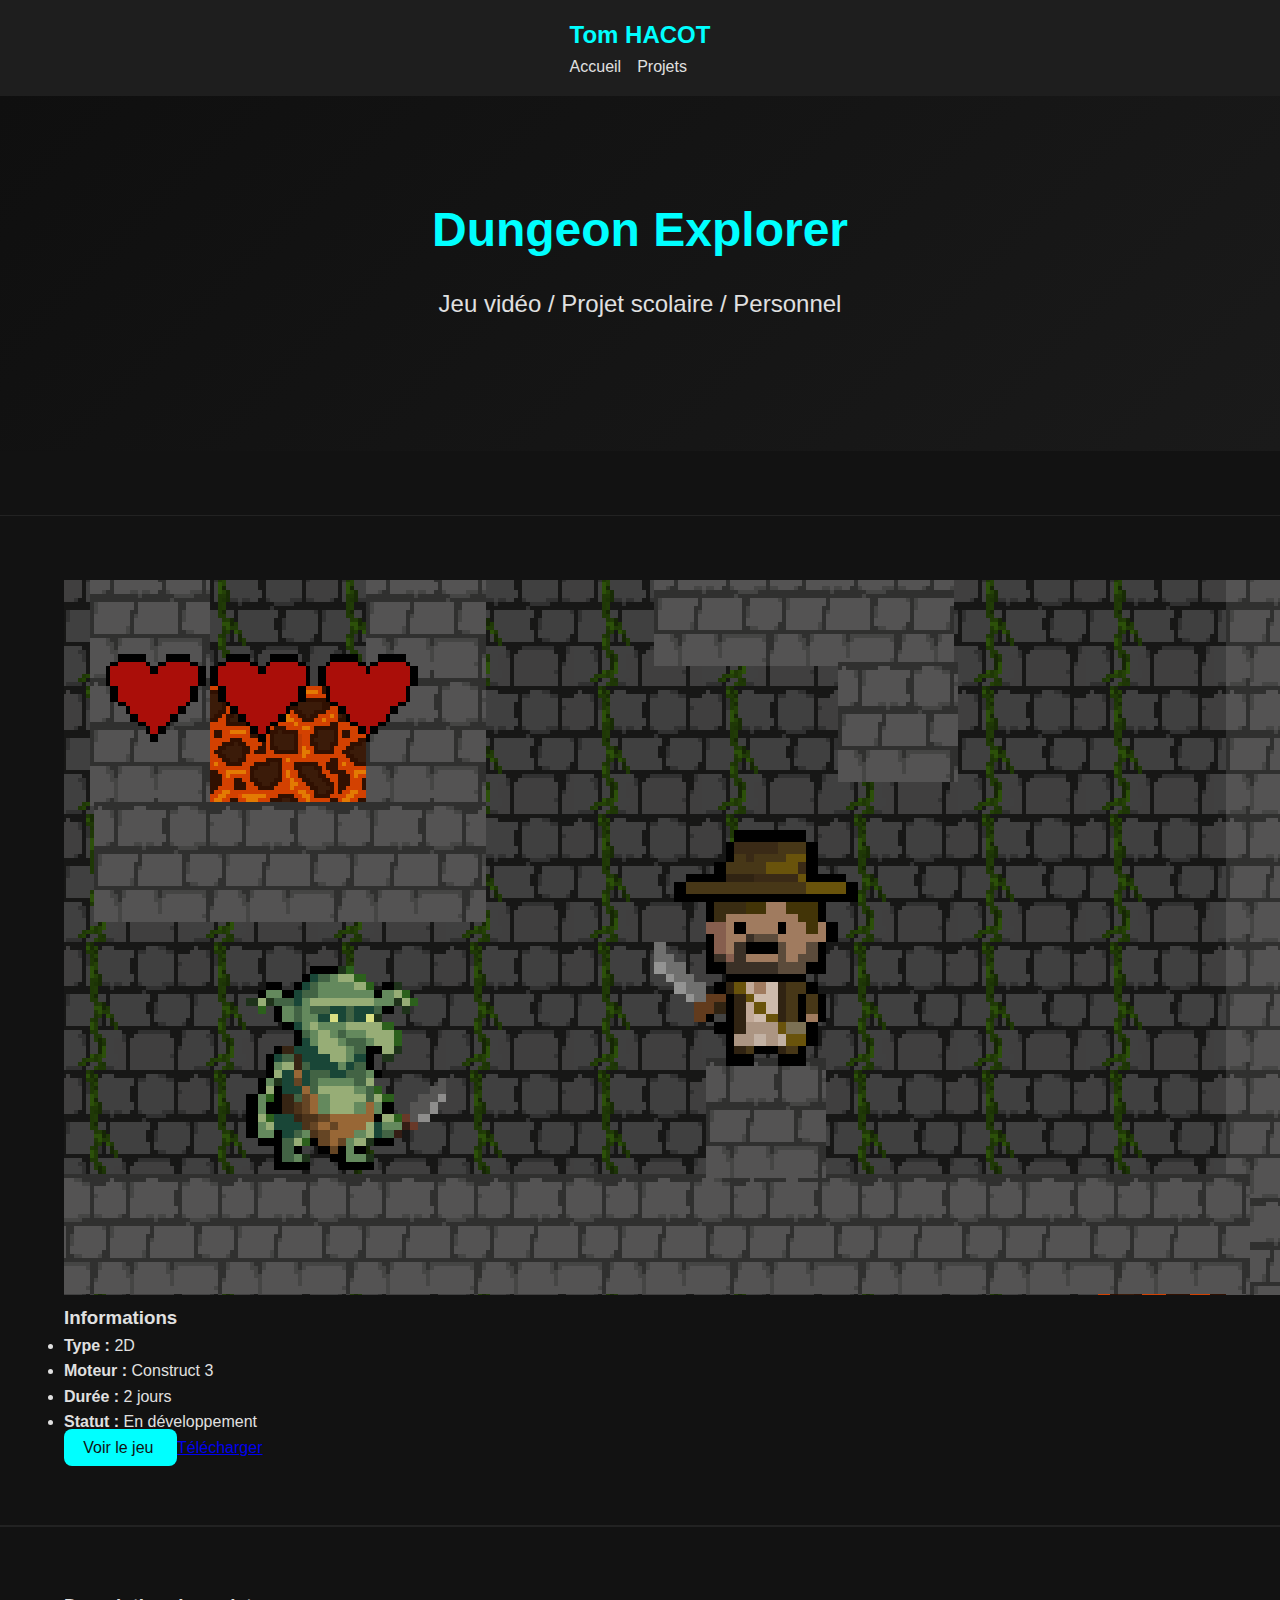
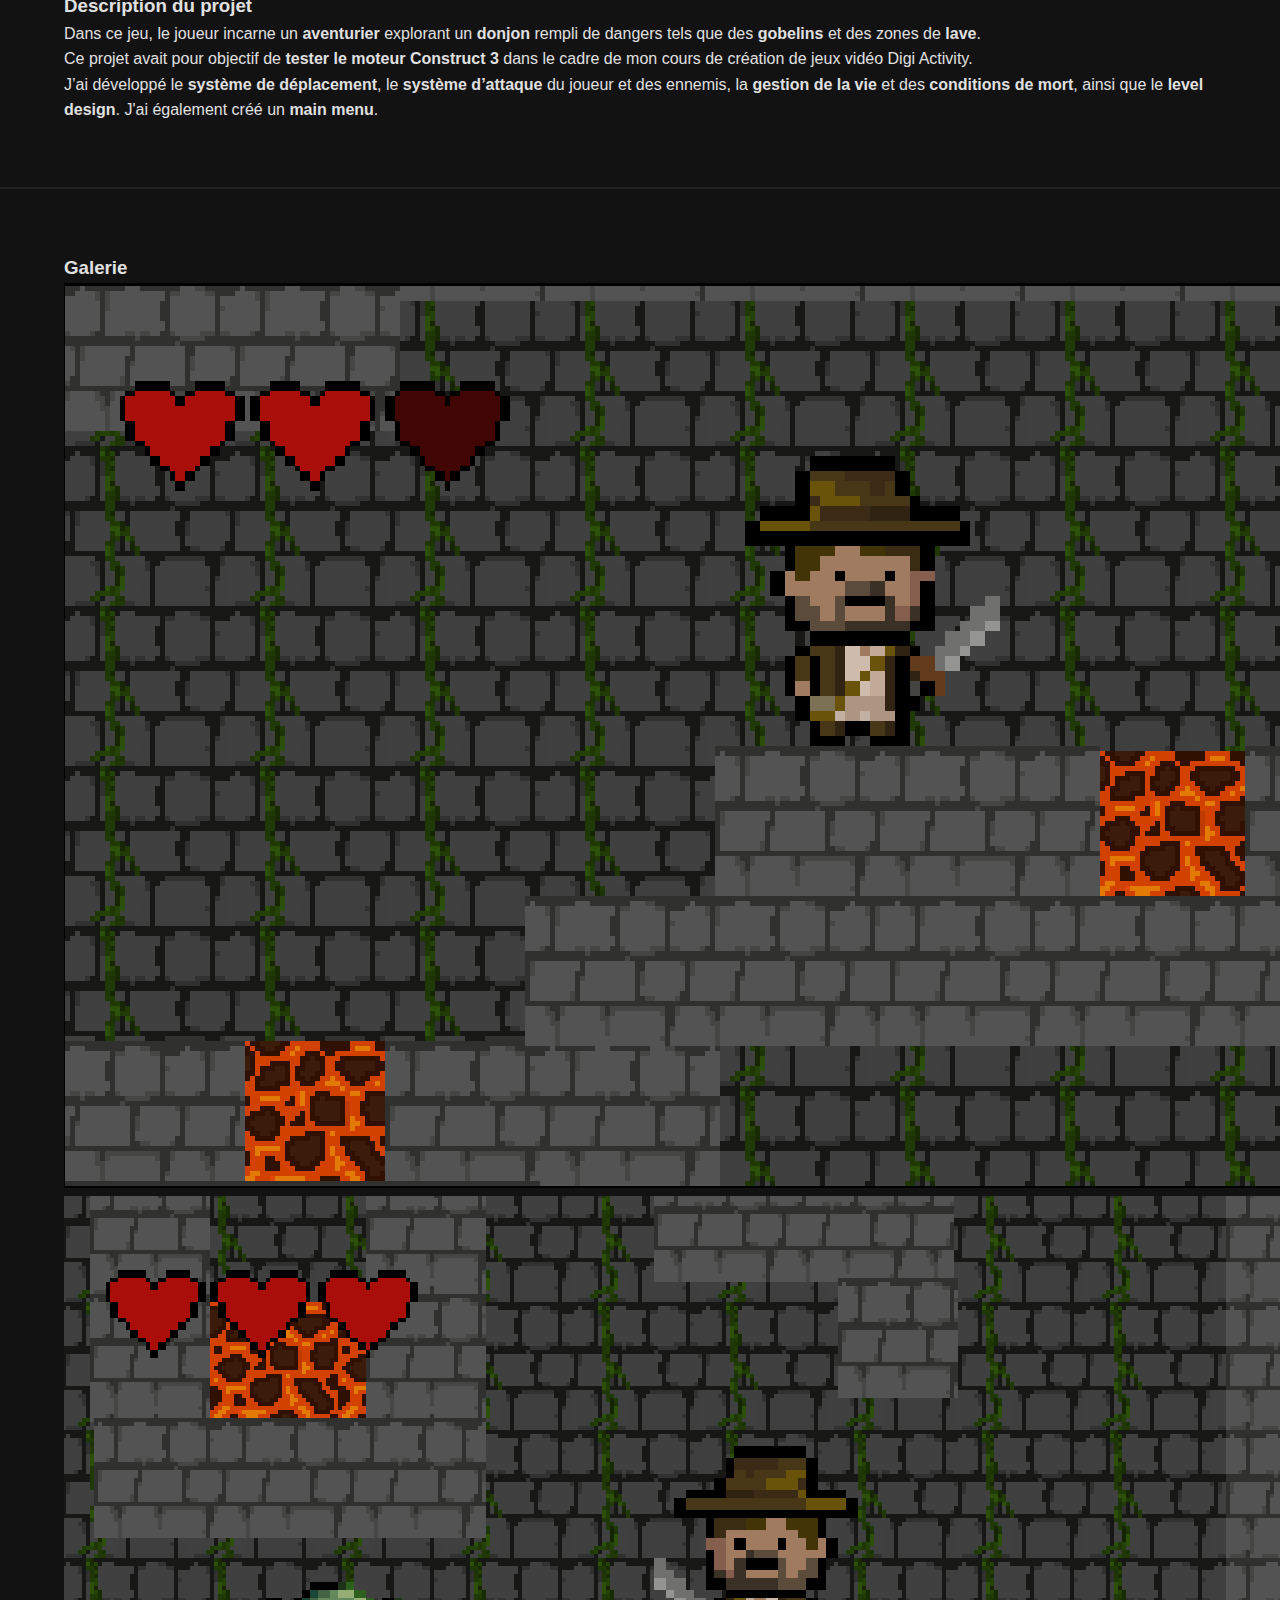
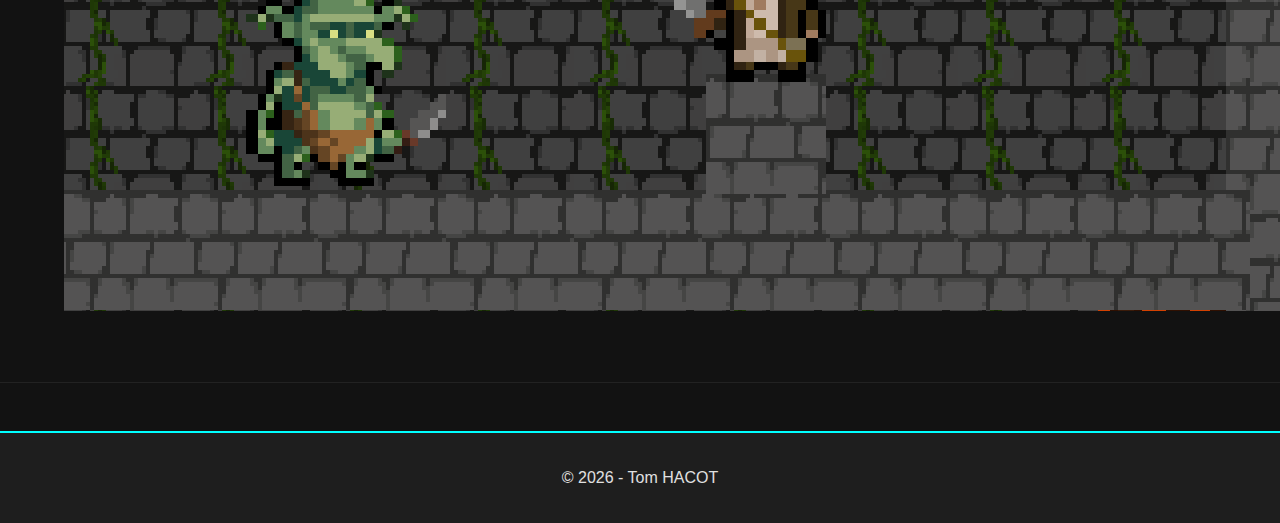
<file: pages secondaires/DungeonExplorer.html>
<!DOCTYPE html>
<html lang="fr">

<head>
    <meta charset="UTF-8">
    <meta name="viewport" content="width=device-width, initial-scale=1">
    <title>Dungeon Explorer - Portfolio</title>

    <!-- CSS perso -->
    <link rel="stylesheet" href="../style/style.css">
</head>

<body>

    <!-- NAVBAR -->
    <nav class="navbar">
        <div class="container">
            <a class="navbar-brand" href="../index.html">Tom HACOT</a>
            <button class="navbar-toggler" id="navbar-toggler">☰</button>
            <ul class="navbar-nav" id="navbar-nav">
                <li><a class="nav-link" href="../index.html">Accueil</a></li>
                <li><a class="nav-link" href="../index.html#projects">Projets</a></li>
            </ul>
        </div>
    </nav>

    <!-- HEADER PROJET -->
    <header class="hero hero-small">
        <div class="container text-center">
            <h1>Dungeon Explorer</h1>
            <p class="lead">Jeu vidéo / Projet scolaire / Personnel</p>
        </div>
    </header>

    <!-- CONTENU PRINCIPAL -->
    <section class="visible">
        <div class="container">
            <div class="row g-5">

                <!-- IMAGE PRINCIPALE -->
                <div class="col-md-6">
                    <img src="../images/DungeonExplorer2.png" class="img-project rounded"
                        alt="Image du projet Dungeon Explorer">
                </div>

                <!-- INFOS RAPIDES -->
                <div class="col-md-6 project-info">
                    <h3>Informations</h3>
                    <ul class="project-list">
                        <li><strong>Type :</strong> 2D</li>
                        <li><strong>Moteur :</strong> Construct 3</li>
                        <li><strong>Durée :</strong> 2 jours</li>
                        <li><strong>Statut :</strong> En développement</li>
                    </ul>

                    <div class="mt-4 d-flex gap-2 flex-wrap">
                        <a href="https://kantixt.itch.io/dungeon-explorer" class="btn btn-primary" target="_blank">
                            Voir le jeu
                        </a>
                        <a href="../projets/DungeonExplorer.c3p" class="btn btn-outline-secondary">
                            Télécharger
                        </a>
                    </div>
                </div>

            </div>
        </div>
    </section>

    <!-- DESCRIPTION -->
    <section class="bg-section visible">
        <div class="container">
            <h3>Description du projet</h3>
            <p>
                Dans ce jeu, le joueur incarne un <strong>aventurier</strong> explorant un
                <strong>donjon</strong> rempli de dangers tels que des <strong>gobelins</strong>
                et des zones de <strong>lave</strong>.
            </p>
            <p>
                Ce projet avait pour objectif de <strong>tester le moteur Construct 3</strong>
                dans le cadre de mon cours de création de jeux vidéo Digi Activity.
            </p>
            <p>
                J’ai développé le <strong>système de déplacement</strong>, le
                <strong>système d’attaque</strong> du joueur et des ennemis, la
                <strong>gestion de la vie</strong> et des <strong>conditions de mort</strong>,
                ainsi que le <strong>level design</strong>.
                J'ai également créé un <strong>main menu</strong>.
            </p>
        </div>
    </section>

    <!-- GALERIE -->
    <section class="bg-section visible">
        <div class="container">
            <h3 class="mb-4">Galerie</h3>
            <div class="row g-3">
                <div class="col-md-4">
                    <a href="../images/DungeonExplorer.png" target="_blank">
                        <img src="../images/DungeonExplorer.png" class="img-project rounded"
                            alt="Dungeon Explorer - Gameplay">
                    </a>
                </div>
                <div class="col-md-4">
                    <a href="../images/DungeonExplorer2.png" target="_blank">
                        <img src="../images/DungeonExplorer2.png" class="img-project rounded"
                            alt="Dungeon Explorer - Niveau">
                    </a>
                </div>
            </div>
        </div>
    </section>

    <!-- FOOTER -->
    <footer class="footer">
        <p class="mb-0">© 2026 - Tom HACOT</p>
    </footer>

    <!-- SCRIPT JS -->
    <script src="../script/script.js"></script>
    <script>
        const toggler = document.getElementById('navbar-toggler');
        const nav = document.getElementById('navbar-nav');

        toggler.addEventListener('click', () => {
            nav.classList.toggle('show');
        });

        const sections = document.querySelectorAll('section');

        function revealSections() {
            const triggerBottom = window.innerHeight * 0.85;
            sections.forEach(section => {
                const sectionTop = section.getBoundingClientRect().top;
                if (sectionTop < triggerBottom) {
                    section.classList.add('visible');
                }
            });
        }

        window.addEventListener('scroll', revealSections);
        window.addEventListener('load', revealSections);
    </script>

</body>

</html>
</file>
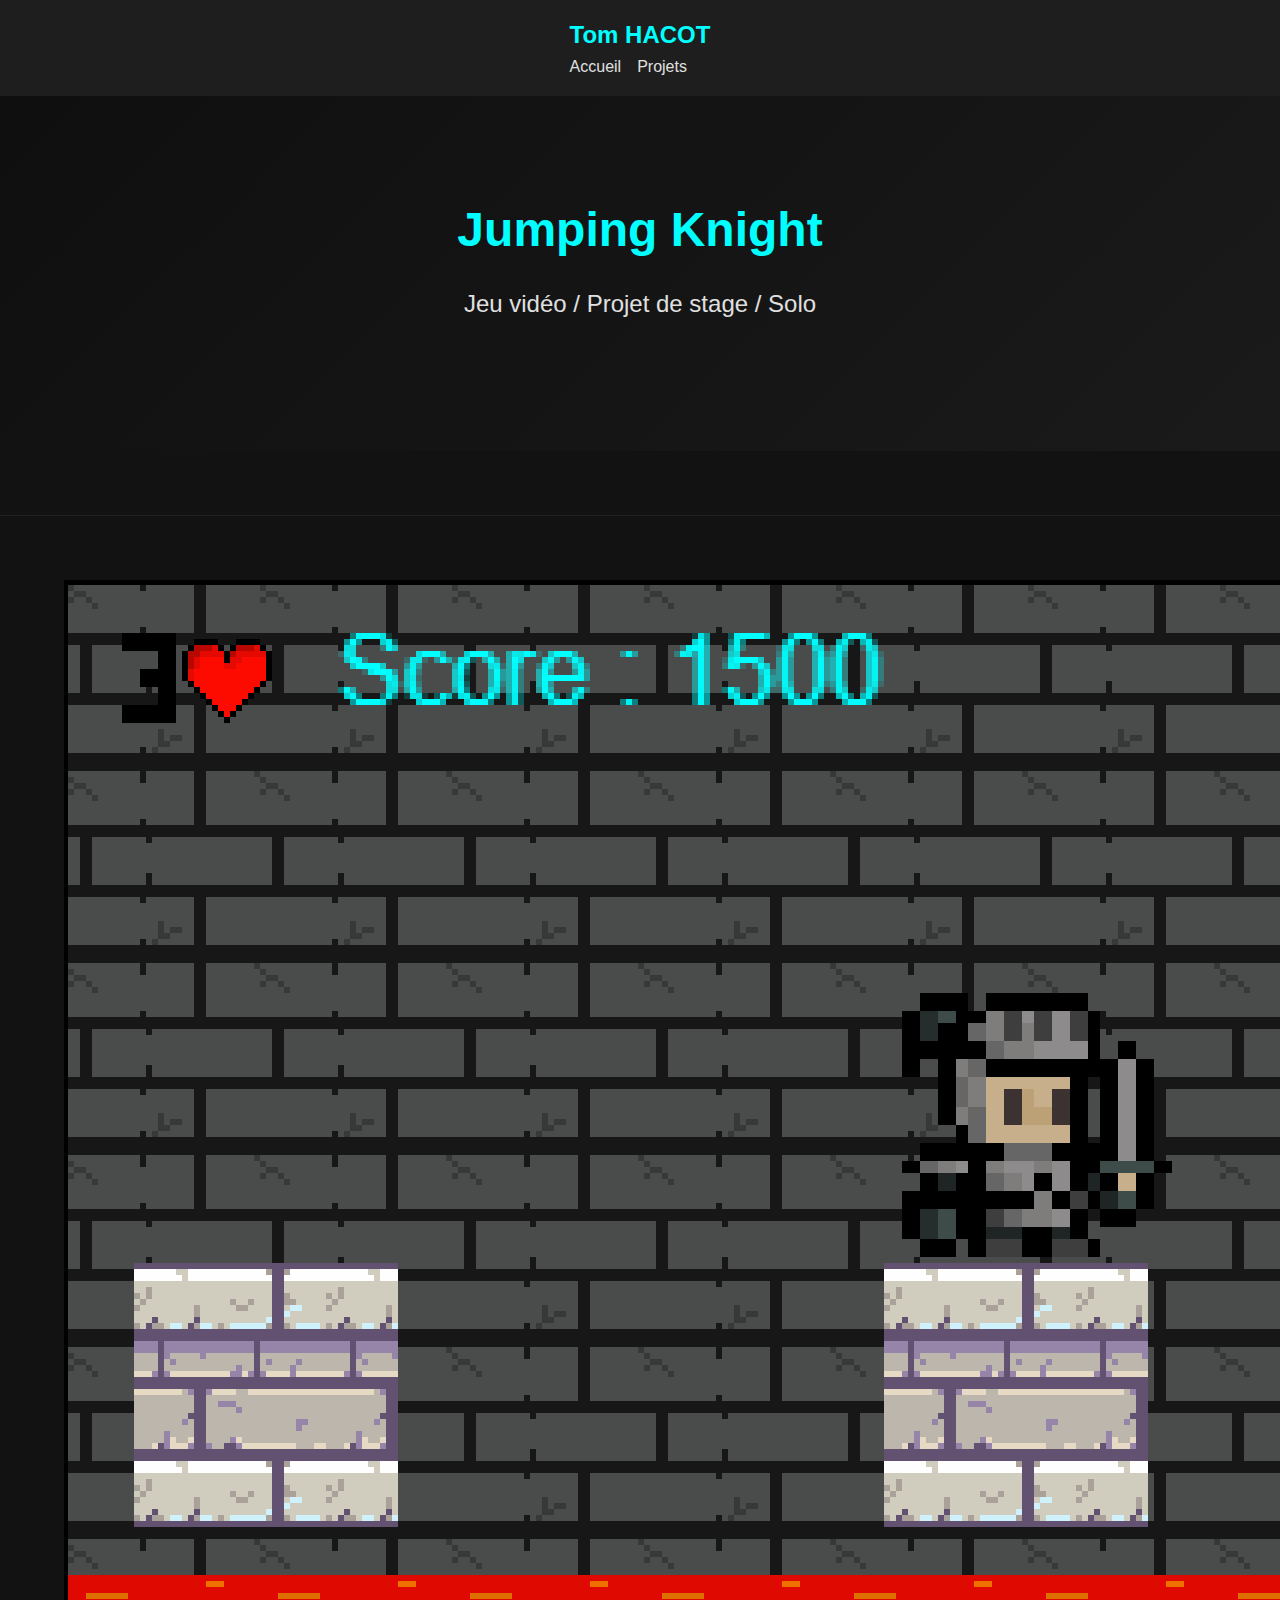
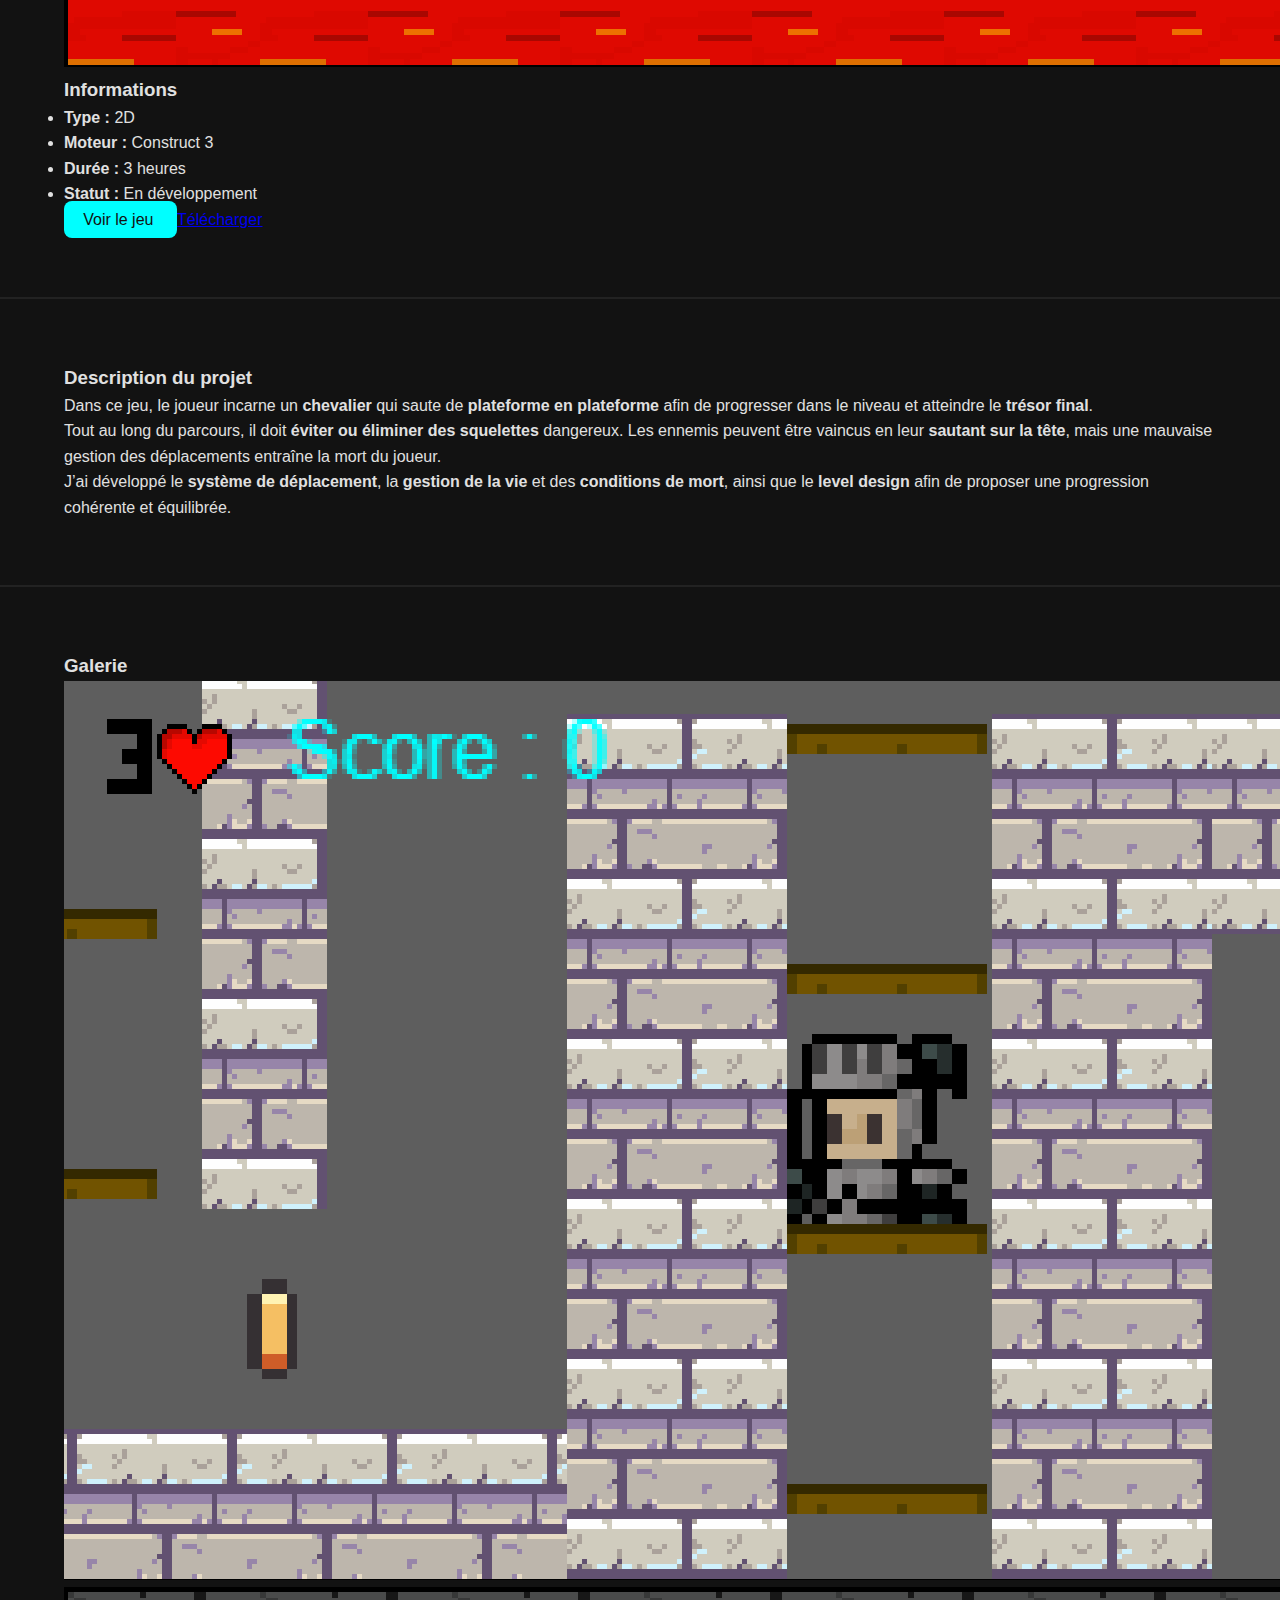
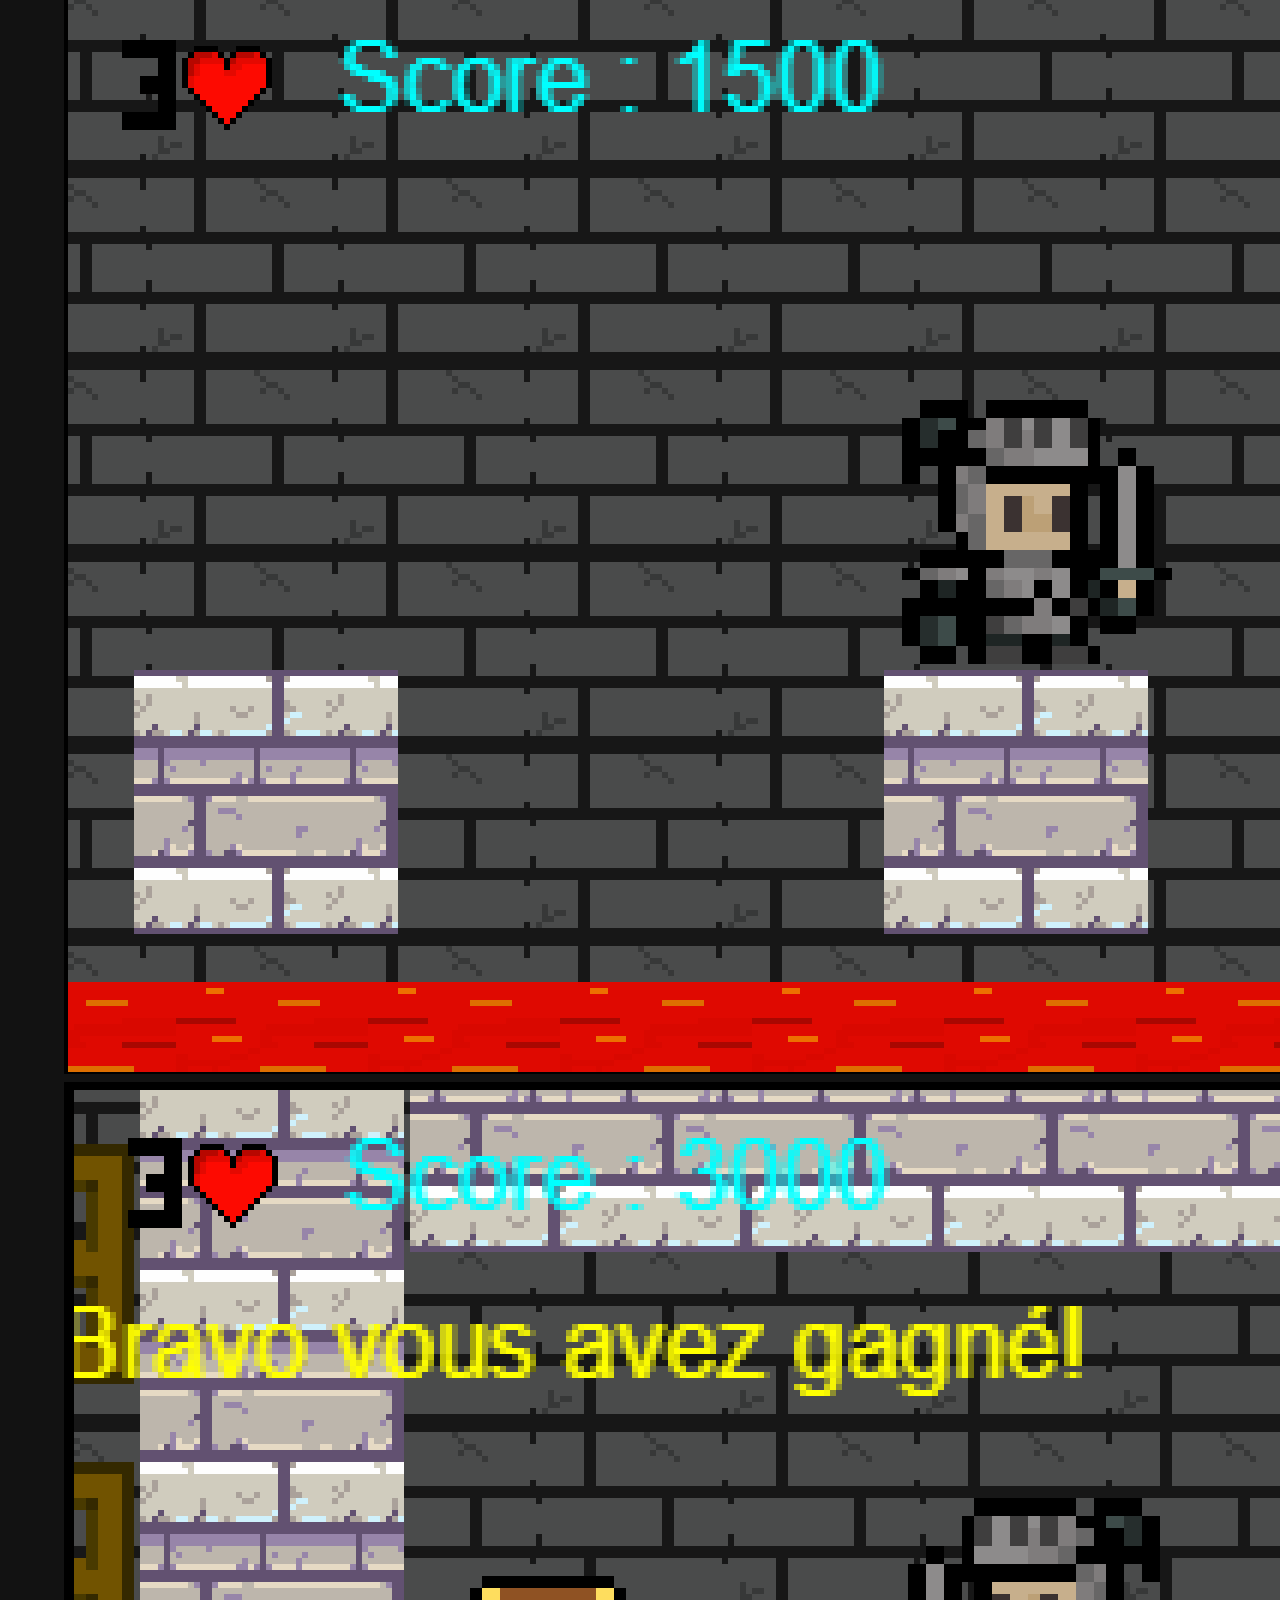
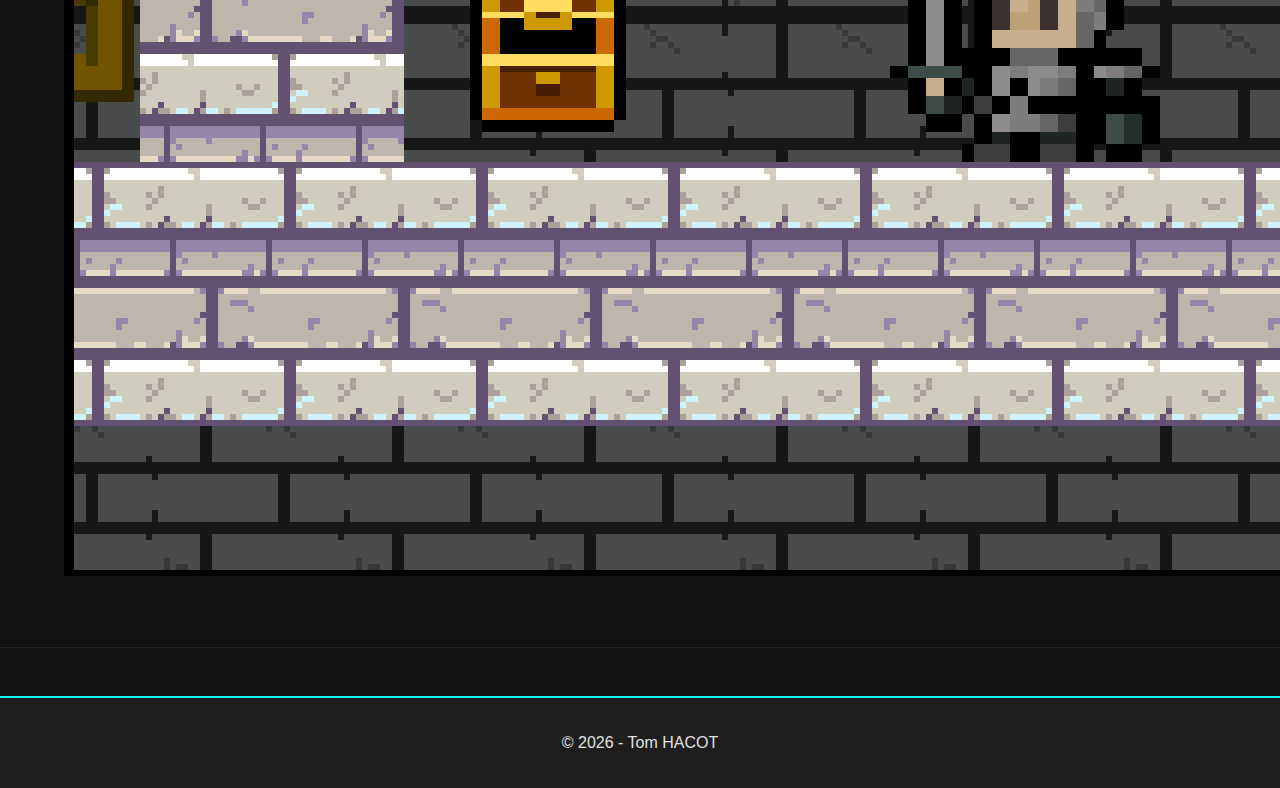
<file: pages secondaires/JumpingKnight.html>
<!DOCTYPE html>
<html lang="fr">

<head>
    <meta charset="UTF-8">
    <meta name="viewport" content="width=device-width, initial-scale=1">
    <title>Jumping Knight - Portfolio</title>

    <!-- CSS perso -->
    <link rel="stylesheet" href="../style/style.css">
</head>

<body>

    <!-- NAVBAR -->
    <nav class="navbar">
        <div class="container">
            <a class="navbar-brand" href="../index.html">Tom HACOT</a>
            <button class="navbar-toggler" id="navbar-toggler">☰</button>
            <ul class="navbar-nav" id="navbar-nav">
                <li><a class="nav-link" href="../index.html">Accueil</a></li>
                <li><a class="nav-link" href="../index.html#projects">Projets</a></li>
            </ul>
        </div>
    </nav>

    <!-- HEADER PROJET -->
    <header class="hero hero-small">
        <div class="container text-center">
            <h1>Jumping Knight</h1>
            <p class="lead">Jeu vidéo / Projet de stage / Solo</p>
        </div>
    </header>

    <!-- CONTENU PRINCIPAL -->
    <section class="visible">
        <div class="container">
            <div class="row g-5">

                <!-- IMAGE PRINCIPALE -->
                <div class="col-md-6">
                    <img src="../images/JumpingKnightMilieu1.png" class="img-project rounded"
                        alt="Image du projet Jumping Knight">
                </div>

                <!-- INFOS RAPIDES -->
                <div class="col-md-6 project-info">
                    <h3>Informations</h3>
                    <ul class="project-list">
                        <li><strong>Type :</strong> 2D</li>
                        <li><strong>Moteur :</strong> Construct 3</li>
                        <li><strong>Durée :</strong> 3 heures</li>
                        <li><strong>Statut :</strong> En développement</li>
                    </ul>

                    <div class="mt-4 d-flex gap-2 flex-wrap">
                        <a href="https://kantixt.itch.io/jumping-knight" class="btn btn-primary" target="_blank">
                            Voir le jeu
                        </a>
                        <a href="../projets/JumpingKnight.c3p" class="btn btn-outline-secondary">
                            Télécharger
                        </a>
                    </div>
                </div>

            </div>
        </div>
    </section>

    <!-- DESCRIPTION -->
    <section class="bg-section visible">
        <div class="container">
            <h3>Description du projet</h3>
            <p>
                Dans ce jeu, le joueur incarne un <strong>chevalier</strong> qui saute de
                <strong>plateforme en plateforme</strong> afin de progresser dans le niveau
                et atteindre le <strong>trésor final</strong>.
            </p>
            <p>
                Tout au long du parcours, il doit <strong>éviter ou éliminer des squelettes</strong>
                dangereux. Les ennemis peuvent être vaincus en leur <strong>sautant sur la tête</strong>,
                mais une mauvaise gestion des déplacements entraîne la mort du joueur.
            </p>
            <p>
                J’ai développé le <strong>système de déplacement</strong>, la <strong>gestion de la vie</strong>
                et des <strong>conditions de mort</strong>, ainsi que le <strong>level design</strong>
                afin de proposer une progression cohérente et équilibrée.
            </p>
        </div>
    </section>

    <!-- GALERIE -->
    <section class="bg-section visible">
        <div class="container">
            <h3 class="mb-4">Galerie</h3>
            <div class="row g-3">
                <div class="col-md-4">
                    <a href="../images/JumpingKnightMilieu2.png" target="_blank">
                        <img src="../images/JumpingKnightMilieu2.png" class="img-project rounded"
                            alt="Jumping Knight - Milieu du niveau">
                    </a>
                </div>
                <div class="col-md-4">
                    <a href="../images/JumpingKnightMilieu1.png" target="_blank">
                        <img src="../images/JumpingKnightMilieu1.png" class="img-project rounded"
                            alt="Jumping Knight - Gameplay">
                    </a>
                </div>
                <div class="col-md-4">
                    <a href="../images/JumpingKnightFin.png" target="_blank">
                        <img src="../images/JumpingKnightFin.png" class="img-project rounded"
                            alt="Jumping Knight - Fin du niveau">
                    </a>
                </div>
            </div>
        </div>
    </section>

    <!-- FOOTER -->
    <footer class="footer">
        <p class="mb-0">© 2026 - Tom HACOT</p>
    </footer>

    <!-- SCRIPT JS -->
    <script src="../script/script.js"></script>
    <script>
        const toggler = document.getElementById('navbar-toggler');
        const nav = document.getElementById('navbar-nav');

        toggler.addEventListener('click', () => {
            nav.classList.toggle('show');
        });

        const sections = document.querySelectorAll('section');

        function revealSections() {
            const triggerBottom = window.innerHeight * 0.85;
            sections.forEach(section => {
                const sectionTop = section.getBoundingClientRect().top;
                if (sectionTop < triggerBottom) {
                    section.classList.add('visible');
                }
            });
        }

        window.addEventListener('scroll', revealSections);
        window.addEventListener('load', revealSections);
    </script>

</body>

</html>
</file>
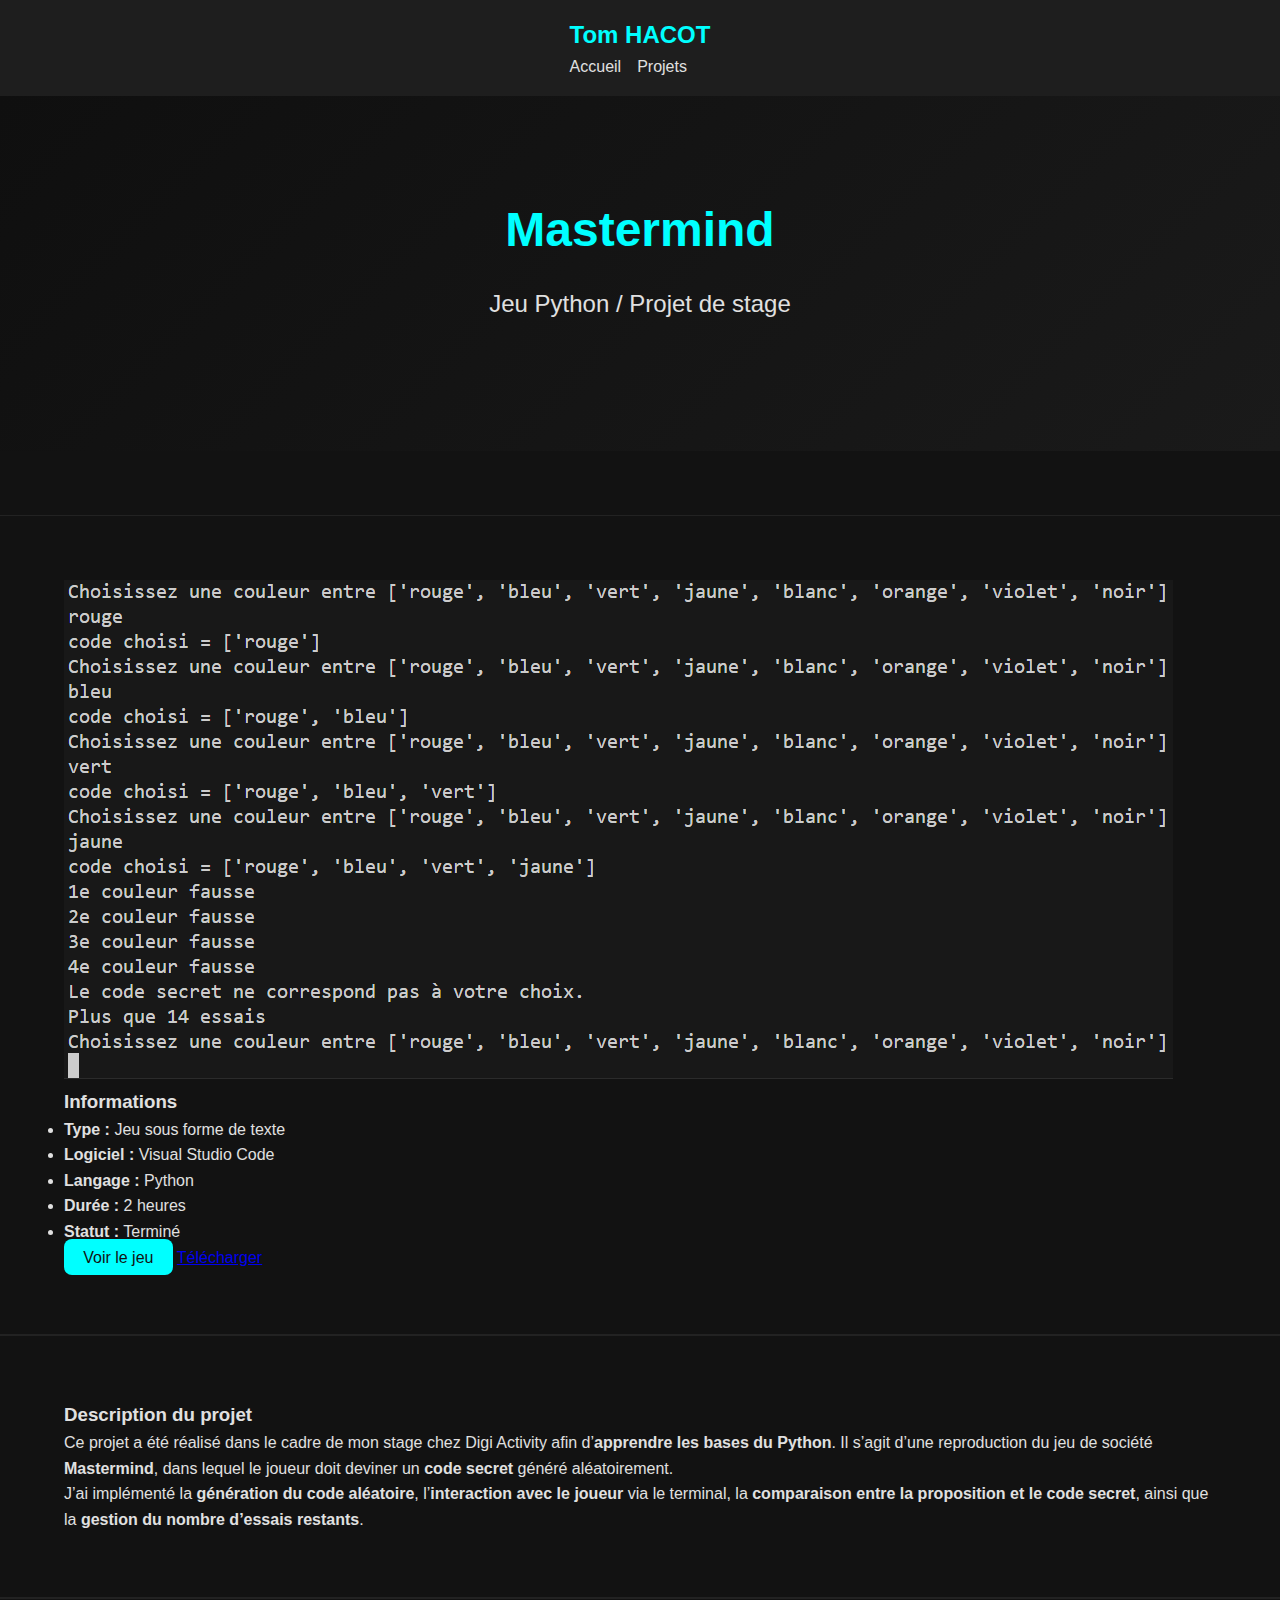
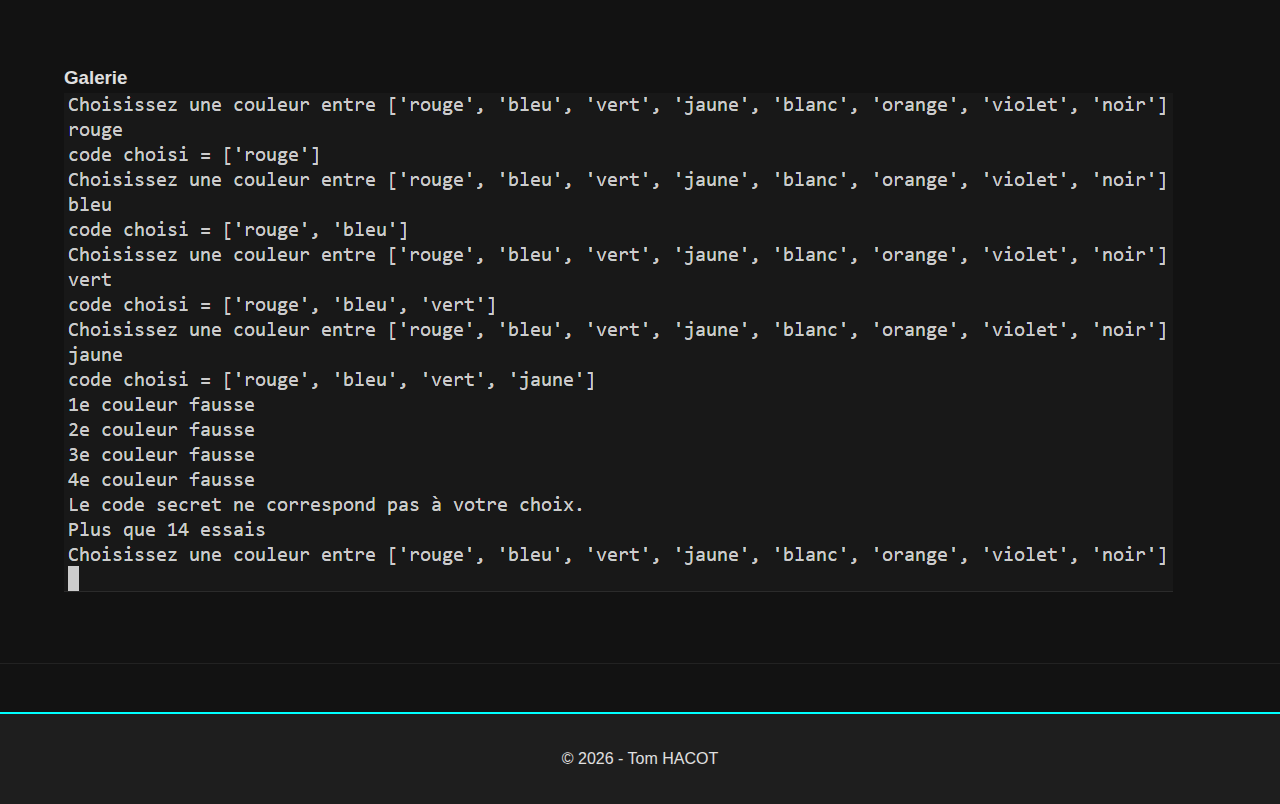
<file: pages secondaires/MastermindPython.html>
<!DOCTYPE html>
<html lang="fr">

<head>
    <meta charset="UTF-8">
    <meta name="viewport" content="width=device-width, initial-scale=1">
    <title>Mastermind - Portfolio</title>

    <!-- CSS perso -->
    <link rel="stylesheet" href="../style/style.css">
</head>

<body>

    <!-- NAVBAR -->
    <nav class="navbar">
        <div class="container">
            <a class="navbar-brand" href="../index.html">Tom HACOT</a>
            <button class="navbar-toggler" id="navbar-toggler">☰</button>
            <ul class="navbar-nav" id="navbar-nav">
                <li><a class="nav-link" href="../index.html">Accueil</a></li>
                <li><a class="nav-link" href="../index.html#projects">Projets</a></li>
            </ul>
        </div>
    </nav>

    <!-- HEADER PROJET -->
    <header class="hero hero-small">
        <div class="container text-center">
            <h1>Mastermind</h1>
            <p class="lead">Jeu Python / Projet de stage</p>
        </div>
    </header>

    <!-- CONTENU PRINCIPAL -->
    <section class="visible">
        <div class="container">
            <div class="row g-5">

                <!-- IMAGE PRINCIPALE -->
                <div class="col-md-6">
                    <img src="../images/MastermindPython.png" class="img-project rounded"
                        alt="Image du projet Mastermind">
                </div>

                <!-- INFOS RAPIDES -->
                <div class="col-md-6 project-info">
                    <h3>Informations</h3>
                    <ul class="project-list">
                        <li><strong>Type :</strong> Jeu sous forme de texte</li>
                        <li><strong>Logiciel :</strong> Visual Studio Code</li>
                        <li><strong>Langage :</strong> Python</li>
                        <li><strong>Durée :</strong> 2 heures</li>
                        <li><strong>Statut :</strong> Terminé</li>
                    </ul>

                    <div class="mt-4 d-flex gap-2 flex-wrap">
                        <a href="https://github.com/TomH0999/TomH0999.github.io/blob/main/projets/Mastermind.py" class="btn btn-primary" target="_blank">Voir le jeu</a>
                        <a href="../projets/Mastermind.py" class="btn btn-outline-secondary">Télécharger</a>
                    </div>
                </div>

            </div>
        </div>
    </section>

    <!-- DESCRIPTION -->
    <section class="bg-section visible">
        <div class="container">
            <h3>Description du projet</h3>
            <p>
                Ce projet a été réalisé dans le cadre de mon stage chez Digi Activity afin
                d’<strong>apprendre les bases du Python</strong>.
                Il s’agit d’une reproduction du jeu de société <strong>Mastermind</strong>, dans lequel
                le joueur doit deviner un <strong>code secret</strong> généré aléatoirement.
            </p>
            <p>
                J’ai implémenté la <strong>génération du code aléatoire</strong>, l’<strong>interaction avec le
                    joueur</strong>
                via le terminal, la <strong>comparaison entre la proposition et le code secret</strong>,
                ainsi que la <strong>gestion du nombre d’essais restants</strong>.
            </p>
        </div>
    </section>

    <!-- GALERIE -->
    <section class="bg-section visible">
        <div class="container">
            <h3 class="mb-4">Galerie</h3>
            <div class="row g-3">
                <div class="col-md-4">
                    <a href="../images/MastermindPython.png" target="_blank">
                        <img src="../images/MastermindPython.png" class="img-project rounded"
                            alt="Screenshot Mastermind">
                    </a>
                </div>
            </div>
        </div>
    </section>

    <!-- FOOTER -->
    <footer class="footer">
        <p class="mb-0">© 2026 - Tom HACOT</p>
    </footer>

    <!-- SCRIPT JS -->
    <script src="../script/script.js"></script>
    <script>
        const toggler = document.getElementById('navbar-toggler');
        const nav = document.getElementById('navbar-nav');

        toggler.addEventListener('click', () => {
            nav.classList.toggle('show');
        });

        const sections = document.querySelectorAll('section');

        function revealSections() {
            const triggerBottom = window.innerHeight * 0.85;
            sections.forEach(section => {
                const sectionTop = section.getBoundingClientRect().top;
                if (sectionTop < triggerBottom) {
                    section.classList.add('visible');
                }
            });
        }

        window.addEventListener('scroll', revealSections);
        window.addEventListener('load', revealSections);
    </script>

</body>

</html>
</file>
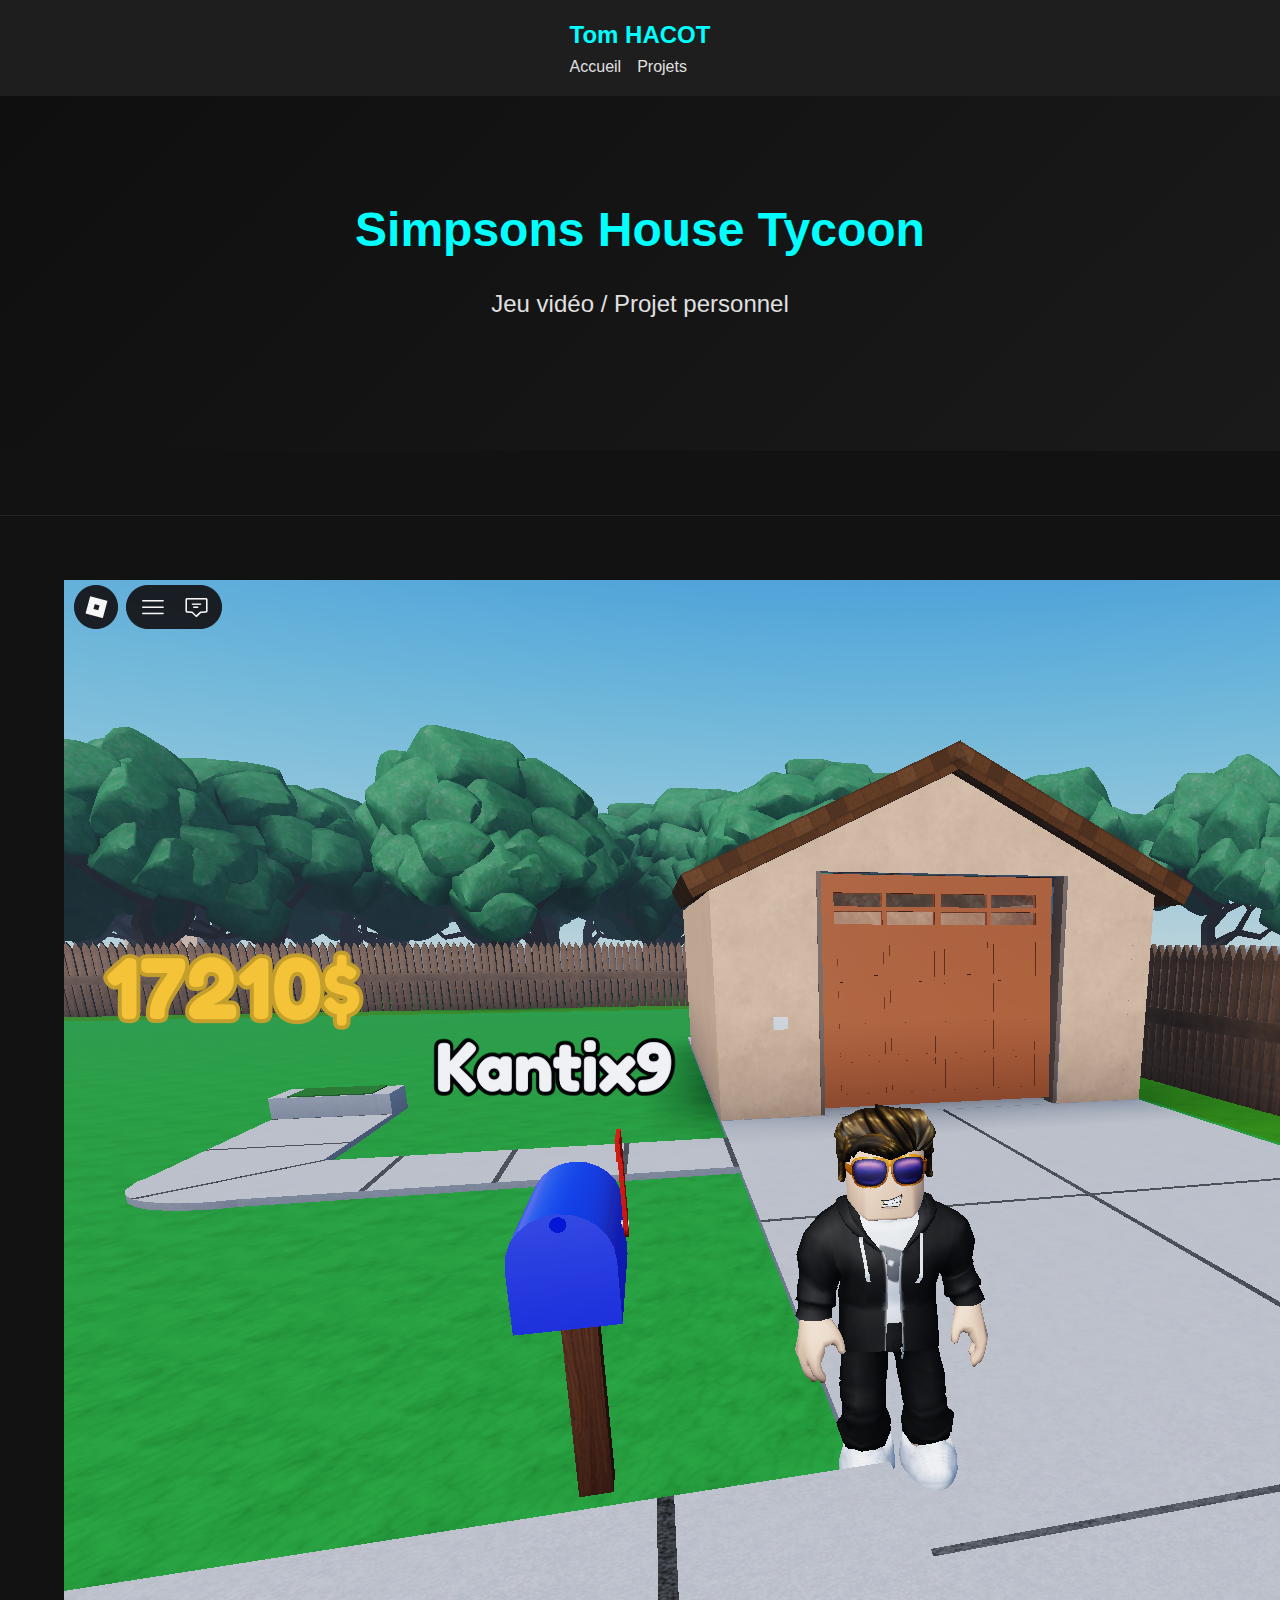
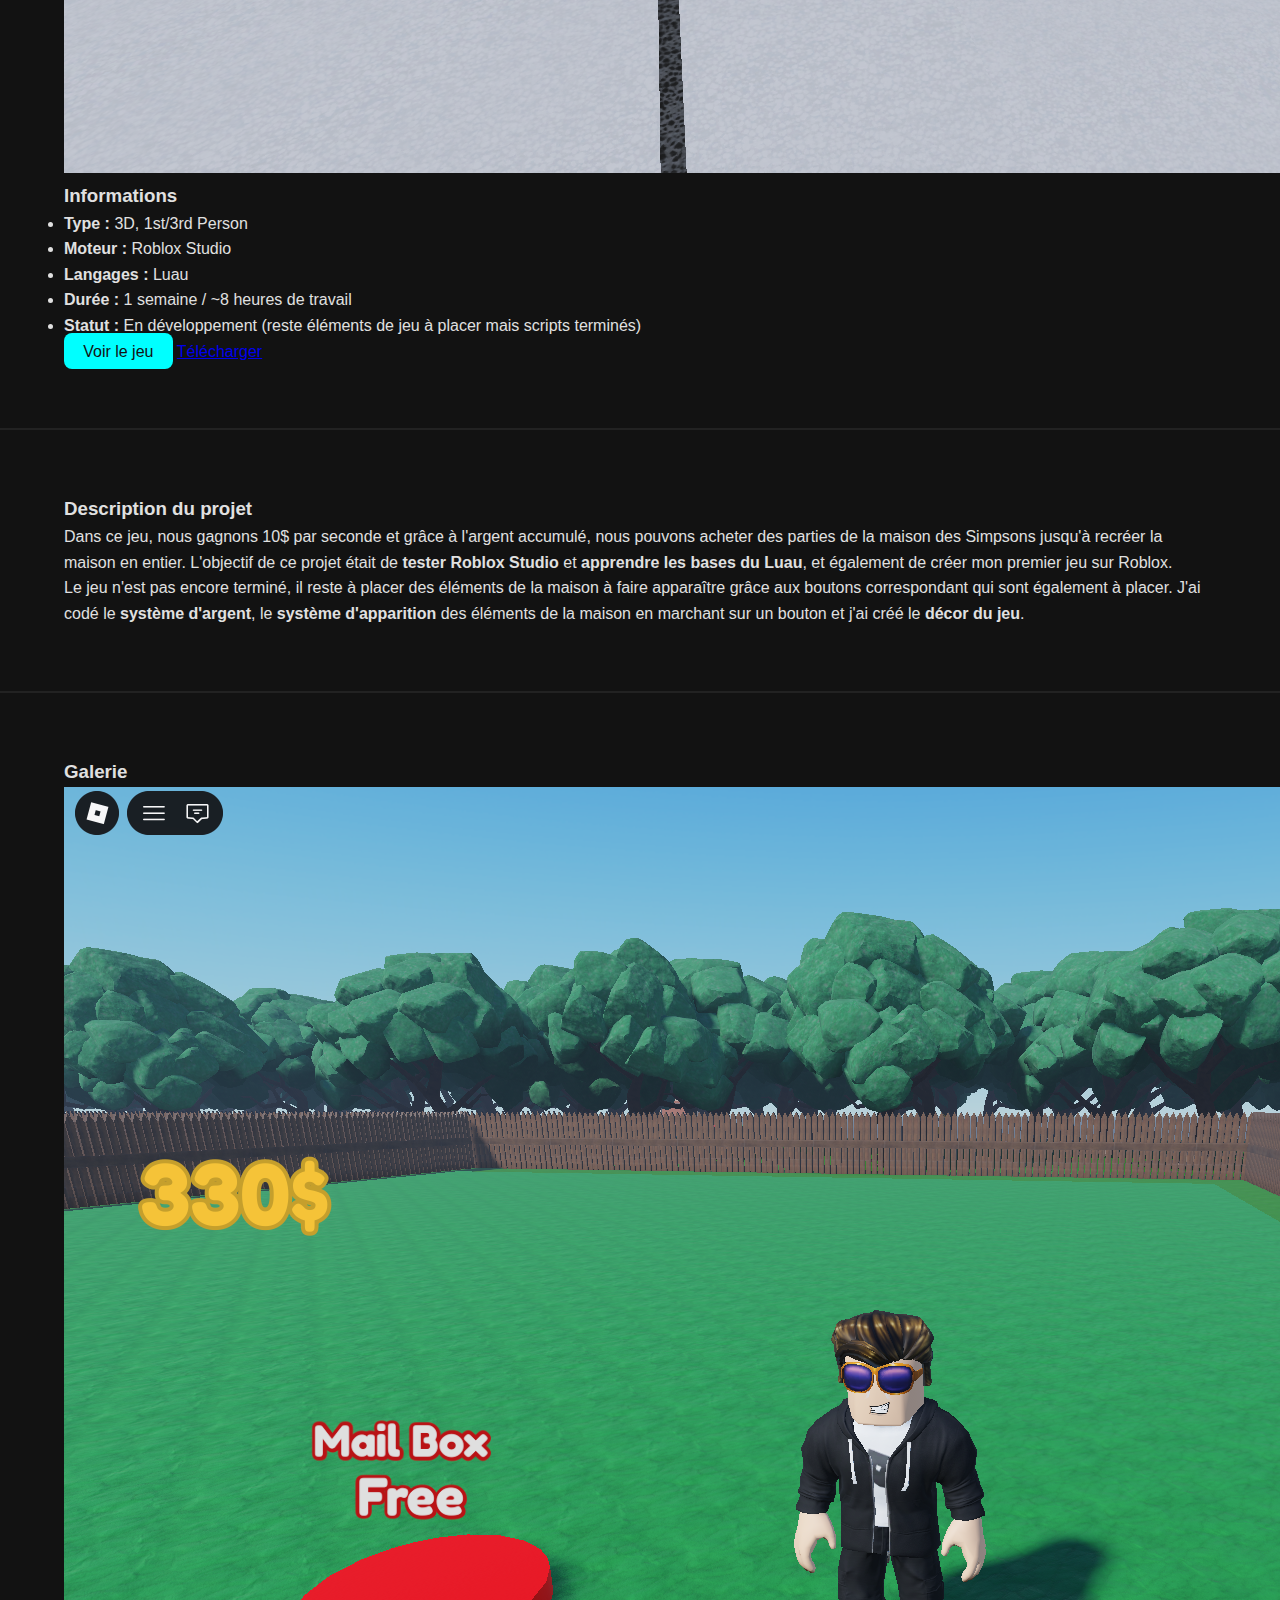
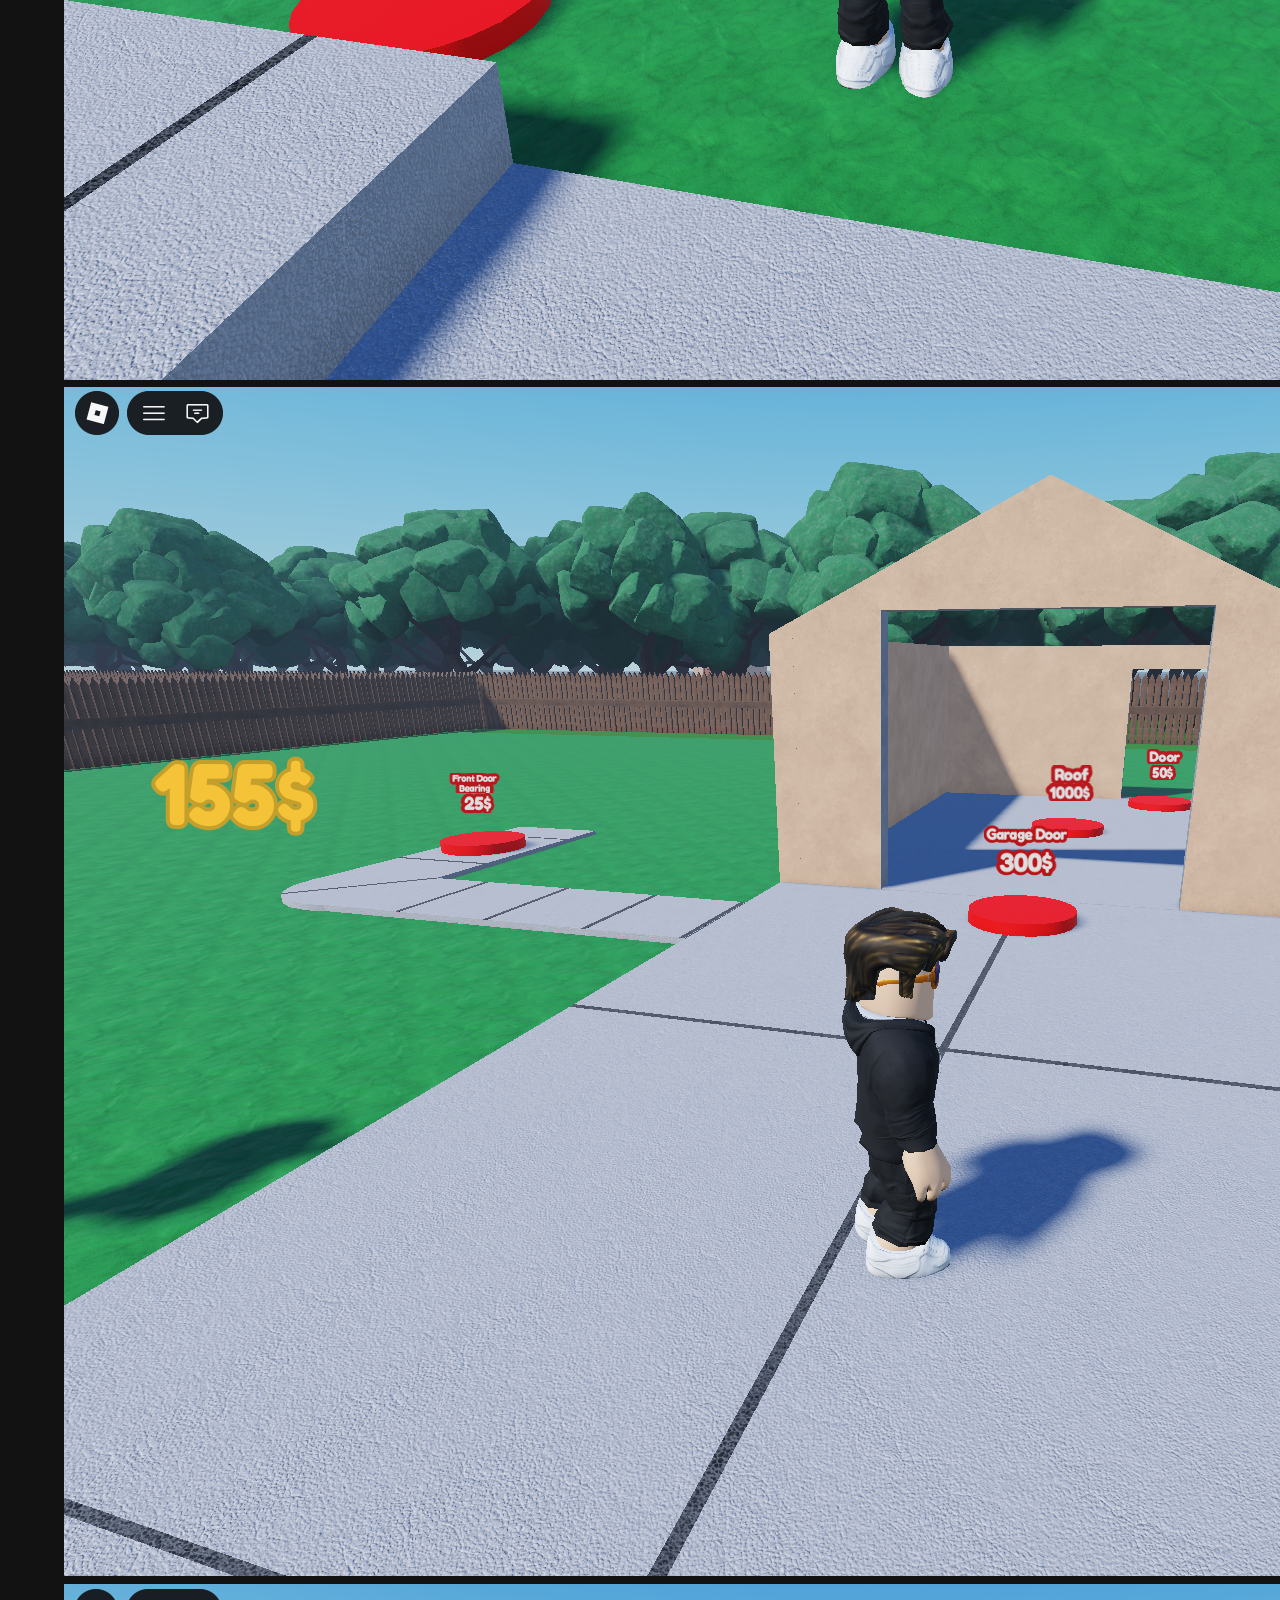
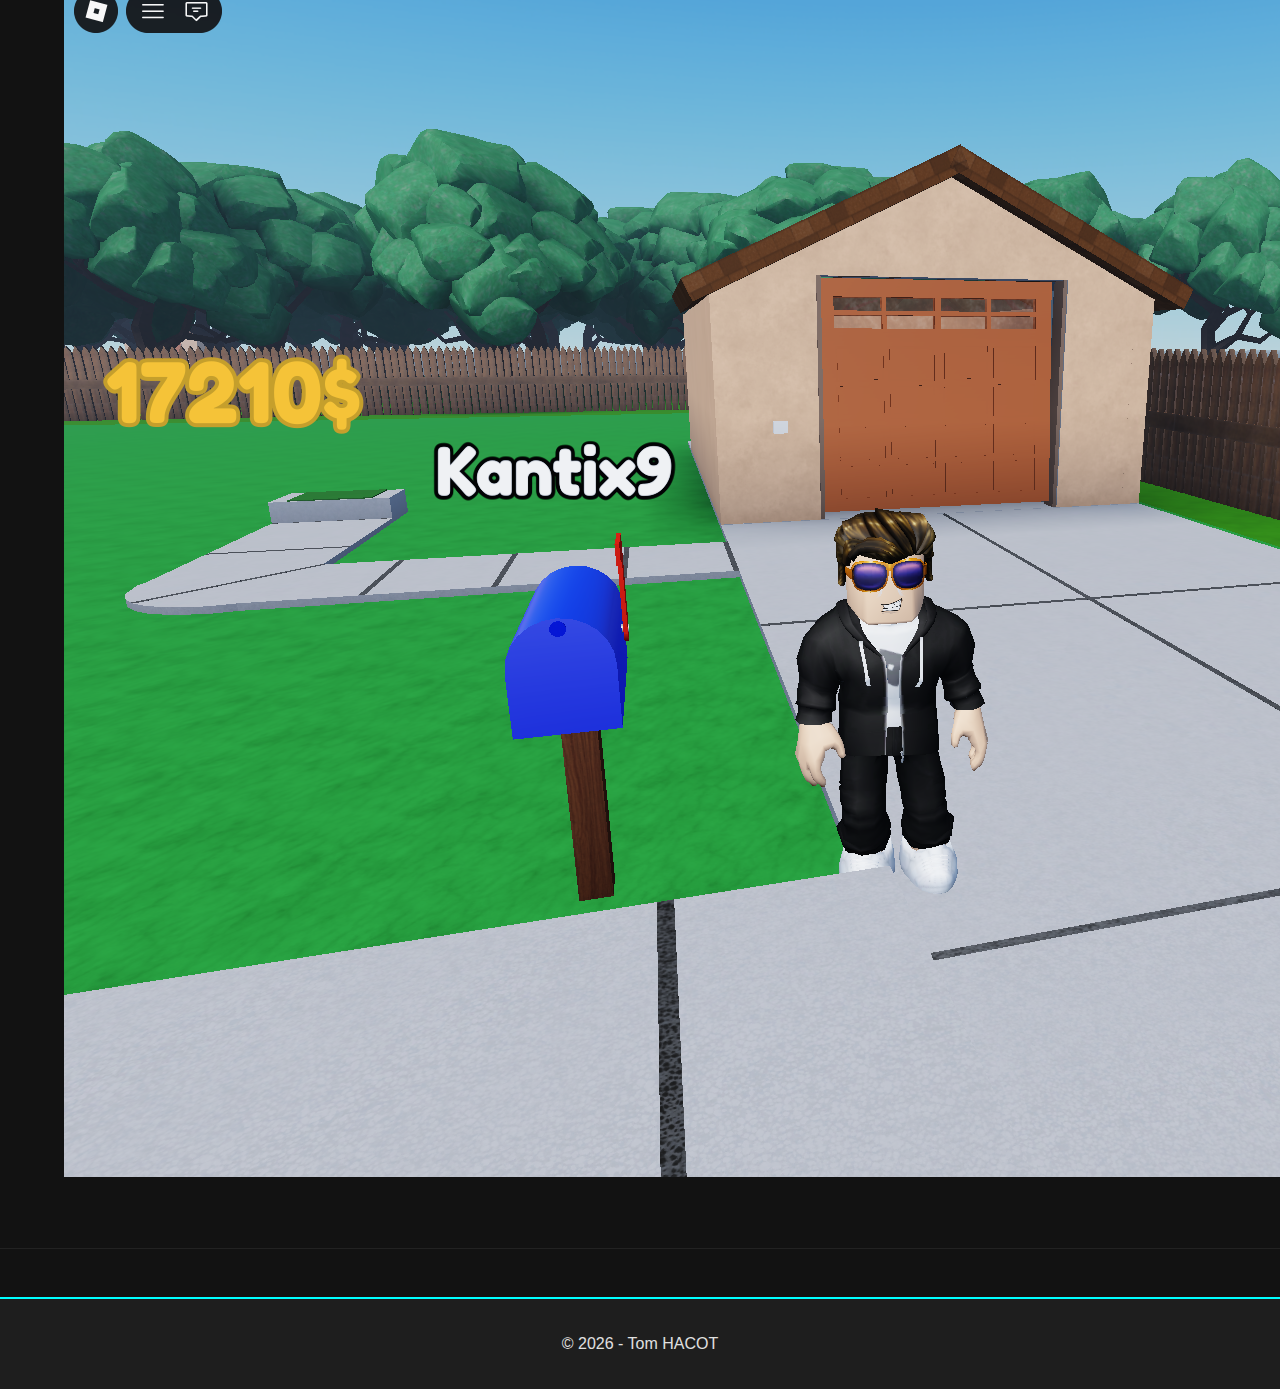
<file: pages secondaires/SimpsonsHouseTycoon.html>
<!DOCTYPE html>
<html lang="fr">
<head>
    <meta charset="UTF-8">
    <meta name="viewport" content="width=device-width, initial-scale=1">
    <title>Simpsons House Tycoon - Portfolio</title>

    <!-- CSS perso -->
    <link rel="stylesheet" href="../style/style.css">
</head>
<body>

<!-- NAVBAR -->
<nav class="navbar">
    <div class="container">
        <a class="navbar-brand" href="../index.html">Tom HACOT</a>
        <button class="navbar-toggler" id="navbar-toggler">☰</button>
        <ul class="navbar-nav" id="navbar-nav">
            <li><a class="nav-link" href="../index.html">Accueil</a></li>
            <li><a class="nav-link" href="../index.html#projects">Projets</a></li>
        </ul>
    </div>
</nav>

<!-- HEADER PROJET -->
<header class="hero hero-small">
    <div class="container text-center">
        <h1>Simpsons House Tycoon</h1>
        <p class="lead">Jeu vidéo / Projet personnel</p>
    </div>
</header>

<!-- CONTENU PRINCIPAL -->
<section class="visible">
    <div class="container">
        <div class="row g-5">

            <!-- IMAGE PRINCIPALE -->
            <div class="col-md-6">
                <img src="../images/SimpsonsHouseTycoonFin.png" class="img-project rounded" alt="Image du projet">
            </div>

            <!-- INFOS RAPIDES -->
            <div class="col-md-6 project-info">
                <h3>Informations</h3>
                <ul class="project-list">
                    <li><strong>Type :</strong> 3D, 1st/3rd Person</li>
                    <li><strong>Moteur :</strong> Roblox Studio</li>
                    <li><strong>Langages :</strong> Luau</li>
                    <li><strong>Durée :</strong> 1 semaine / ~8 heures de travail</li>
                    <li><strong>Statut :</strong> En développement (reste éléments de jeu à placer mais scripts terminés)</li>
                </ul>

                <div class="mt-4 d-flex gap-2 flex-wrap">
                    <a href="https://www.roblox.com/fr/games/139063625913599/Simpsons-House-Tycoon" class="btn btn-primary" target="_blank">Voir le jeu</a>
                    <a href="../projets/SimpsonsHouseTycoon.rbxl" class="btn btn-outline-secondary">Télécharger</a>
                </div>
            </div>

        </div>
    </div>
</section>

<!-- DESCRIPTION -->
<section class="bg-section visible">
    <div class="container">
        <h3>Description du projet</h3>
        <p>
            Dans ce jeu, nous gagnons 10$ par seconde et grâce à l'argent accumulé, nous pouvons acheter des parties de la maison des Simpsons jusqu'à recréer la maison en entier.
            L'objectif de ce projet était de <strong>tester Roblox Studio</strong> et <strong>apprendre les bases du Luau</strong>, et également de créer mon premier jeu sur Roblox.
        </p>
        <p>            
            Le jeu n'est pas encore terminé, il reste à placer des éléments de la maison à faire apparaître grâce aux boutons correspondant qui sont également à placer.
            J'ai codé le <strong>système d'argent</strong>, le <strong>système d'apparition</strong> des éléments de la maison en marchant sur un bouton et j'ai créé le <strong>décor du jeu</strong>.
        </p>
    </div>
</section>

<!-- GALERIE -->
<section class="bg-section visible">
    <div class="container">
        <h3 class="mb-4">Galerie</h3>
        <div class="row g-3">
            <div class="col-md-4">
                <a href="../images/SimpsonsHouseTycoonDebut.png" target="_blank">
                    <img src="../images/SimpsonsHouseTycoonDebut.png" class="img-project rounded">
                </a>
            </div>
            <div class="col-md-4">
                <a href="../images/SimpsonsHouseTycoonMilieu.png" target="_blank">
                    <img src="../images/SimpsonsHouseTycoonMilieu.png" class="img-project rounded">
                </a>
            </div>
            <div class="col-md-4">
                <a href="../images/SimpsonsHouseTycoonFin.png" target="_blank">
                    <img src="../images/SimpsonsHouseTycoonFin.png" class="img-project rounded">
                </a>
            </div>
        </div>
    </div>
</section>

<!-- FOOTER -->
<footer class="footer">
    <p class="mb-0">© 2026 - Tom HACOT</p>
</footer>

<!-- SCRIPT JS -->
<script src="../script/script.js"></script>
<script>
    // Navbar toggle mobile
    const toggler = document.getElementById('navbar-toggler');
    const nav = document.getElementById('navbar-nav');

    toggler.addEventListener('click', () => {
        nav.classList.toggle('show');
    });

    // Animation des sections au scroll
    const sections = document.querySelectorAll('section');

    function revealSections() {
        const triggerBottom = window.innerHeight * 0.85;
        sections.forEach(section => {
            const sectionTop = section.getBoundingClientRect().top;
            if(sectionTop < triggerBottom) {
                section.classList.add('visible');
            }
        });
    }

    window.addEventListener('scroll', revealSections);
    window.addEventListener('load', revealSections);
</script>
</body>
</html>
</file>
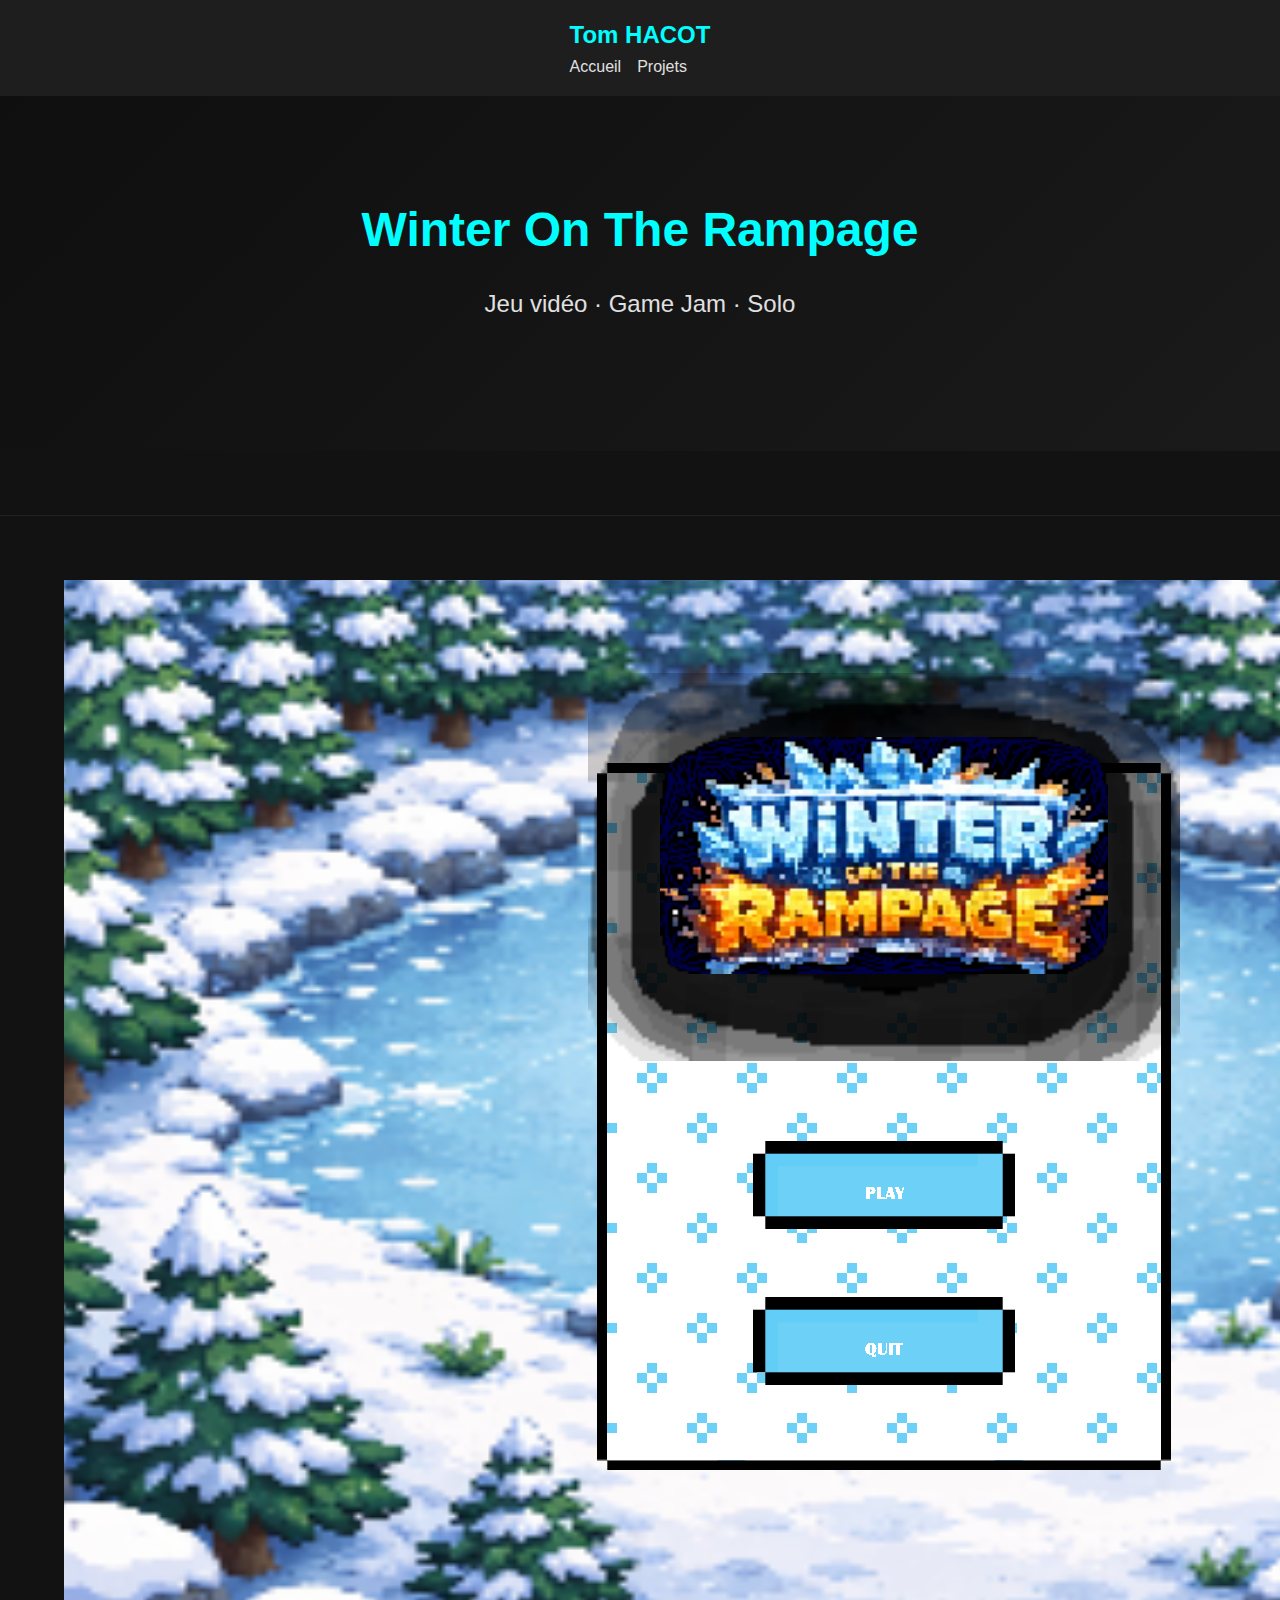
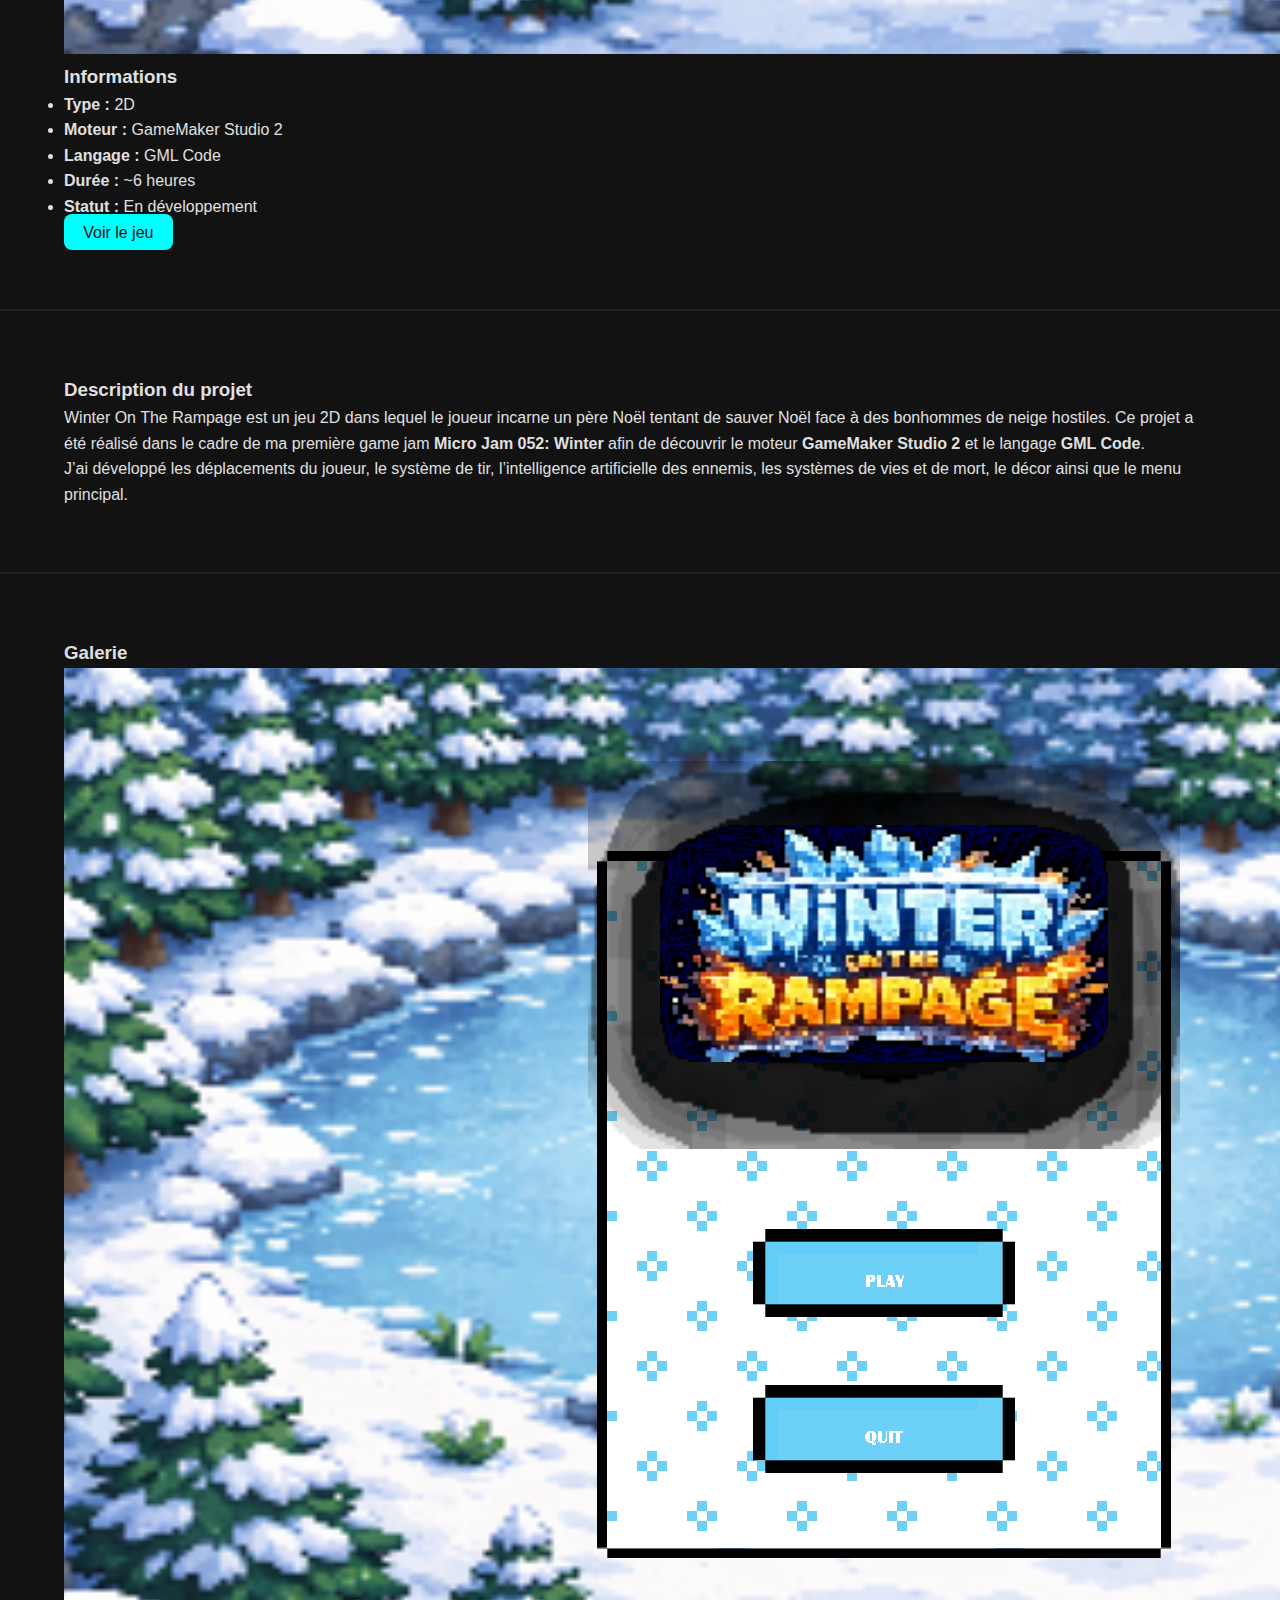
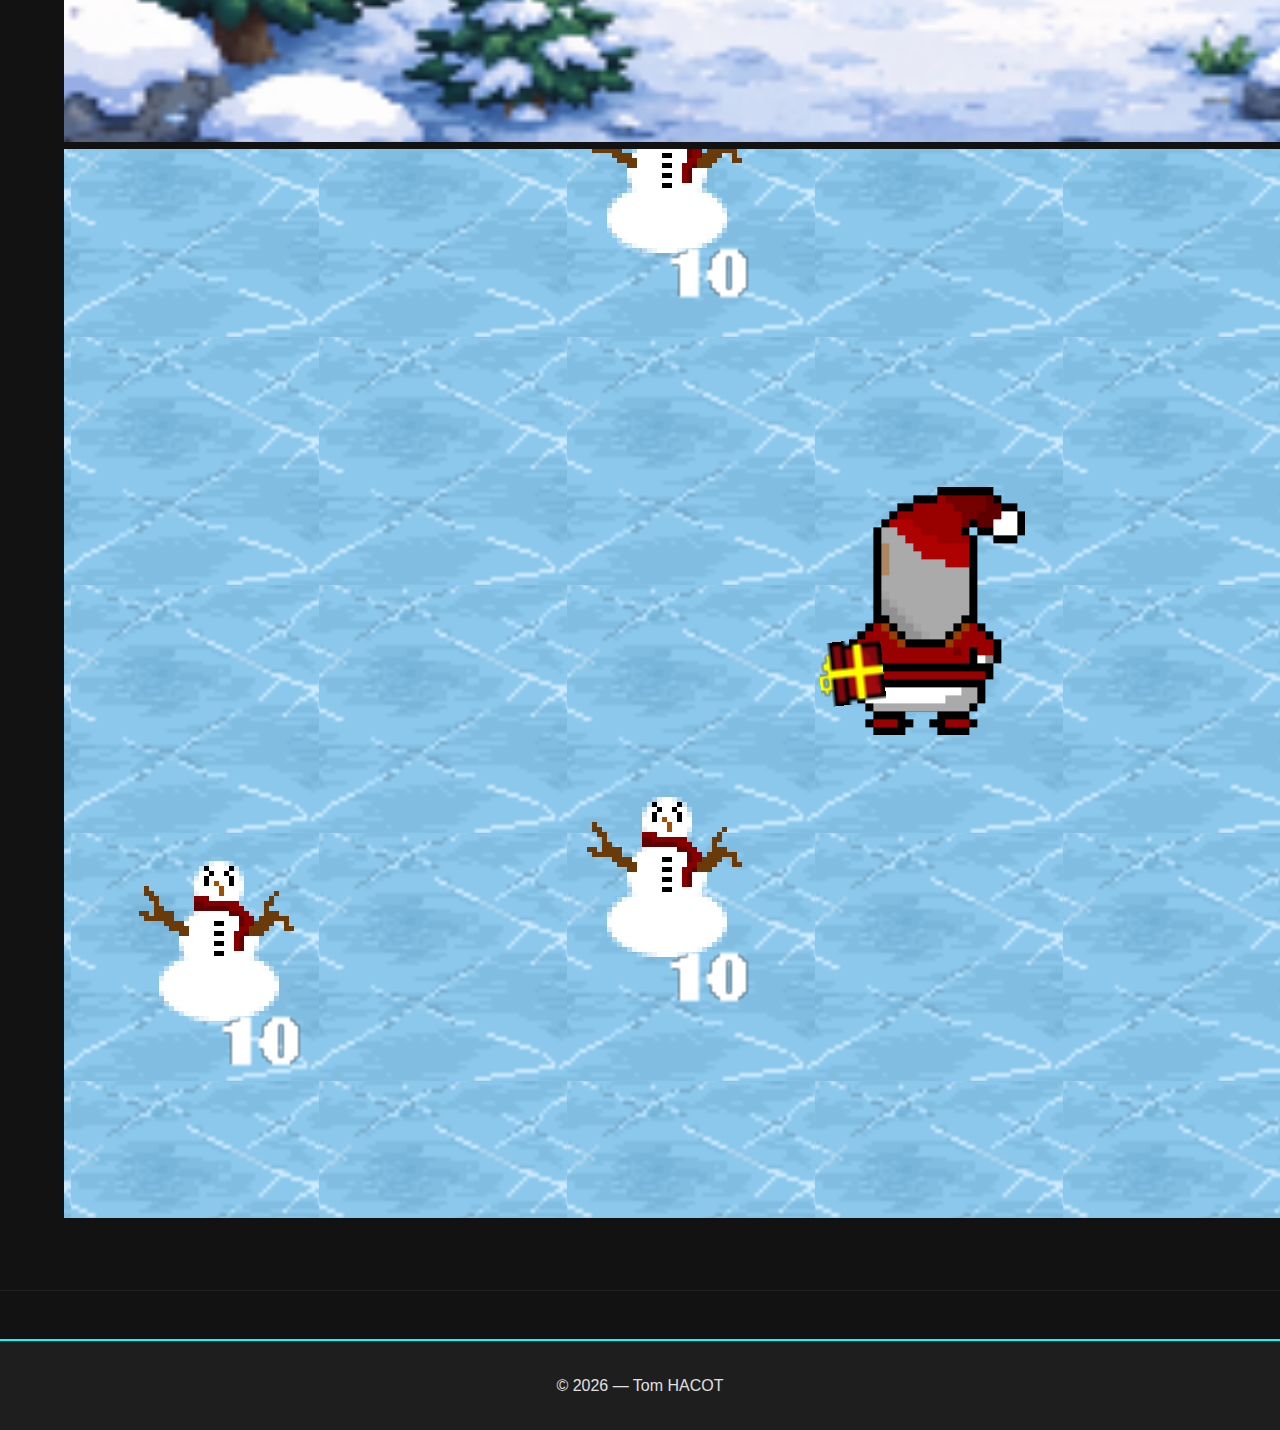
<file: pages secondaires/WinterOnTheRampage.html>
<!DOCTYPE html>
<html lang="fr">

<head>
    <meta charset="UTF-8">
    <meta name="viewport" content="width=device-width, initial-scale=1">
    <title>Winter On The Rampage - Portfolio</title>

    <!-- CSS perso -->
    <link rel="stylesheet" href="../style/style.css">
</head>

<body class="bg-dark text-light">

    <!-- NAVBAR -->
    <nav class="navbar">
        <div class="container">
            <a class="navbar-brand" href="../index.html">Tom HACOT</a>
            <button class="navbar-toggler" id="navbar-toggler">☰</button>
            <ul class="navbar-nav" id="navbar-nav">
                <li><a class="nav-link" href="../index.html">Accueil</a></li>
                <li><a class="nav-link" href="../index.html#projects">Projets</a></li>
            </ul>
        </div>
    </nav>

    <!-- HEADER PROJET -->
    <header class="hero hero-small bg-dark">
        <div class="container text-center">
            <h1>Winter On The Rampage</h1>
            <p class="lead text-secondary">Jeu vidéo · Game Jam · Solo</p>
        </div>
    </header>

    <!-- CONTENU PRINCIPAL -->
    <section class="visible">
        <div class="container">
            <div class="row g-5 align-items-center">

                <!-- IMAGE PRINCIPALE -->
                <div class="col-md-6">
                    <img src="../images/winterontherampage1.png" class="img-project rounded shadow"
                        alt="Winter On The Rampage - Gameplay">
                </div>

                <!-- INFOS RAPIDES -->
                <div class="col-md-6 project-info">
                    <h3>Informations</h3>
                    <ul class="project-list">
                        <li><strong>Type :</strong> 2D</li>
                        <li><strong>Moteur :</strong> GameMaker Studio 2</li>
                        <li><strong>Langage :</strong> GML Code</li>
                        <li><strong>Durée :</strong> ~6 heures</li>
                        <li><strong>Statut :</strong> En développement</li>
                    </ul>
                    <div class="mt-4 d-flex gap-2 flex-wrap">
                        <a href="https://kantixt.itch.io/winter-on-the-rampage" class="btn btn-primary" target="_blank">
                            Voir le jeu
                        </a>
                    </div>
                </div>

            </div>
        </div>
    </section>

    <!-- DESCRIPTION -->
    <section class="bg-section visible bg-dark">
        <div class="container">
            <h3>Description du projet</h3>
            <p class="text-secondary">
                Winter On The Rampage est un jeu 2D dans lequel le joueur incarne un père Noël
                tentant de sauver Noël face à des bonhommes de neige hostiles.
                Ce projet a été réalisé dans le cadre de ma première game jam
                <strong>Micro Jam 052: Winter</strong> afin de découvrir le moteur
                <strong>GameMaker Studio 2</strong> et le langage <strong>GML Code</strong>.
            </p>
            <p class="text-secondary">
                J’ai développé les déplacements du joueur, le système de tir,
                l’intelligence artificielle des ennemis, les systèmes de vies
                et de mort, le décor ainsi que le menu principal.
            </p>
        </div>
    </section>

    <!-- GALERIE -->
    <section class="bg-section visible bg-dark">
        <div class="container">
            <h3 class="mb-4">Galerie</h3>
            <div class="row g-3">
                <div class="col-md-4">
                    <a href="../images/winterontherampage1.png" target="_blank">
                        <img src="../images/winterontherampage1.png" class="img-project rounded shadow"
                            alt="Winter On The Rampage - Image 1">
                    </a>
                </div>
                <div class="col-md-4">
                    <a href="../images/winterontherampage2.png" target="_blank">
                        <img src="../images/winterontherampage2.png" class="img-project rounded shadow"
                            alt="Winter On The Rampage - Image 2">
                    </a>
                </div>
            </div>
        </div>
    </section>

    <!-- FOOTER -->
    <footer class="footer bg-dark text-secondary text-center">
        <p class="mb-0">© 2026 — Tom HACOT</p>
    </footer>

    <!-- SCRIPT JS -->
    <script src="../script/script.js"></script>
    <script>
        const toggler = document.getElementById('navbar-toggler');
        const nav = document.getElementById('navbar-nav');

        toggler.addEventListener('click', () => {
            nav.classList.toggle('show');
        });

        const sections = document.querySelectorAll('section');

        function revealSections() {
            const triggerBottom = window.innerHeight * 0.85;
            sections.forEach(section => {
                const sectionTop = section.getBoundingClientRect().top;
                if (sectionTop < triggerBottom) {
                    section.classList.add('visible');
                }
            });
        }

        window.addEventListener('scroll', revealSections);
        window.addEventListener('load', revealSections);
    </script>

</body>

</html>
</file>
<file: style/style.css>
/* Reset & base */
* {
    margin: 0;
    padding: 0;
    box-sizing: border-box;
    font-family: 'Roboto', sans-serif;
}

body {
    background-color: #121212;
    color: #E0E0E0;
    line-height: 1.6;
}

/* Container général pour centrer et marges */
.container {
    max-width: 1200px;
    margin: 0 auto;
    padding: 0 1.5rem;
}

/* NAVBAR */
.navbar {
    background-color: #1E1E1E;
    padding: 1rem;
    position: sticky;
    top: 0;
    z-index: 1000;
    display: flex;
    justify-content: space-between;
    align-items: center;
}

.navbar-brand {
    font-size: 1.5rem;
    color: #00FFFF;
    text-decoration: none;
    font-weight: bold;
}

.navbar-nav {
    list-style: none;
    display: flex;
    gap: 1rem;
}

.navbar-nav li a {
    text-decoration: none;
    color: #E0E0E0;
    transition: 0.3s;
}

.navbar-nav li a:hover {
    color: #00FFFF;
}

.navbar-toggler {
    display: none;
    background: none;
    border: none;
    font-size: 1.8rem;
    color: #00FFFF;
    cursor: pointer;
}

/* HERO */
.hero {
    background: linear-gradient(135deg, #0F0F0F, #1A1A1A);
    text-align: center;
    padding: 6rem 1rem;
    margin-bottom: 4rem;
}

.hero h1 {
    font-size: 3rem;
    color: #00FFFF;
    margin-bottom: 1rem;
}

.hero p {
    font-size: 1.5rem;
    color: #E0E0E0;
    margin-bottom: 2rem;
}

.btn-primary {
    background-color: #00FFFF;
    color: #121212;
    padding: 0.6rem 1.2rem;
    border: none;
    border-radius: 8px;
    transition: 0.3s all ease-in-out;
    text-decoration: none;
}

.btn-primary:hover {
    transform: scale(1.05);
    background-color: #00BFBF;
}

/* SECTIONS */
section {
    padding: 4rem 0;
    border-top: 1px solid #222;
    border-bottom: 1px solid #222;
    opacity: 0;
    transform: translateY(30px);
    transition: opacity 0.8s ease-out, transform 0.8s ease-out;
}

section.visible {
    opacity: 1;
    transform: translateY(0);
}

/* A PROPOS */
#about .about-content {
    display: flex;
    flex-wrap: wrap;
    gap: 2rem;
    align-items: center;
    justify-content: center;
}

.about-img {
    width: 250px;
    border-radius: 12px;
    border: 2px solid #00FFFF;
}

.about-text {
    flex: 1;
}

/* COMPETENCES */
.competences-grid {
    display: flex;
    flex-wrap: wrap;
    gap: 2rem;
    justify-content: center;
}

.competences-grid div {
    background-color: #1E1E1E;
    padding: 1.5rem;
    border-radius: 12px;
    flex: 1 1 300px;
}

/* FORMATIONS */
.carousel {
    position: relative;
    background-color: #1E1E1E;
    border-radius: 12px;
    padding: 2rem 4rem;
    margin-top: 2rem;
    overflow: hidden;
}

.carousel-inner .carousel-item {
    display: none;
    opacity: 0;
    transform: translateX(50px);
    transition: opacity 0.5s ease, transform 0.5s ease;
    text-align: center;
}

.carousel-inner .active {
    display: block;
    opacity: 1;
    transform: translateX(0);
}

.carousel-control {
    position: absolute;
    top: 50%;
    transform: translateY(-50%);
    background-color: #00FFFF;
    border: none;
    color: #121212;
    font-size: 2rem;
    padding: 0 1rem;
    cursor: pointer;
    border-radius: 50%;
}

.carousel-control.prev {
    left: -10px;
}

.carousel-control.next {
    right: -10px;
}

/* PROJETS */
.projects-grid {
    display: grid;
    grid-template-columns: repeat(auto-fit, minmax(250px, 1fr));
    gap: 2rem;
    justify-items: center;
}

.card {
    background-color: #1E1E1E;
    border-radius: 12px;
    overflow: hidden;
    transition: transform 0.3s, box-shadow 0.3s;
    border: 2px solid #00FFFF;
}

.card img {
    width: 100%;
    height: 180px;
    object-fit: cover;
}

.card-body {
    padding: 1rem;
}

.card h5 {
    color: #00FFFF;
    margin-bottom: 0.5rem;
}

.card p {
    font-size: 0.9rem;
    margin-bottom: 1rem;
}

.card a {
    text-decoration: none;
    color: #121212;
    background-color: #00FFFF;
    padding: 0.4rem 0.8rem;
    border-radius: 6px;
}

.card a:hover {
    background-color: #00BFBF;
}

.card:hover {
    transform: translateY(-10px);
    box-shadow: 0 0 30px #00FFFF;
}

/* CONTACT */
.contact-grid {
    display: flex;
    flex-wrap: wrap;
    gap: 2rem;
    justify-content: center;
    align-items: center;
}

.contact-img-container {
    display: flex;
    flex-direction: column;
    align-items: center;
}

.contact-info {
    display: flex;
    flex-direction: column;
    justify-content: center;
}

/* FOOTER */
.footer {
    text-align: center;
    padding: 2rem 1rem;
    background-color: #1E1E1E;
    margin-top: 3rem;
    border-top: 2px solid #00FFFF;
}

/* Responsive */
@media(max-width: 768px){
    .navbar-nav {
        display: none;
        flex-direction: column;
        gap: 1rem;
        background-color: #1E1E1E;
        position: absolute;
        top: 100%;
        right: 0;
        padding: 1rem;
        border-radius: 0 0 12px 12px;
    }

    .navbar-toggler {
        display: block;
    }

    .navbar-nav.show {
        display: flex;
    }

    #about .about-content {
        flex-direction: column;
        align-items: center;
    }

    .competences-grid {
        flex-direction: column;
        align-items: center;
    }

    .contact-grid {
        flex-direction: column;
        align-items: center;
    }

    .carousel {
        padding: 2rem;
    }
}
</file>
